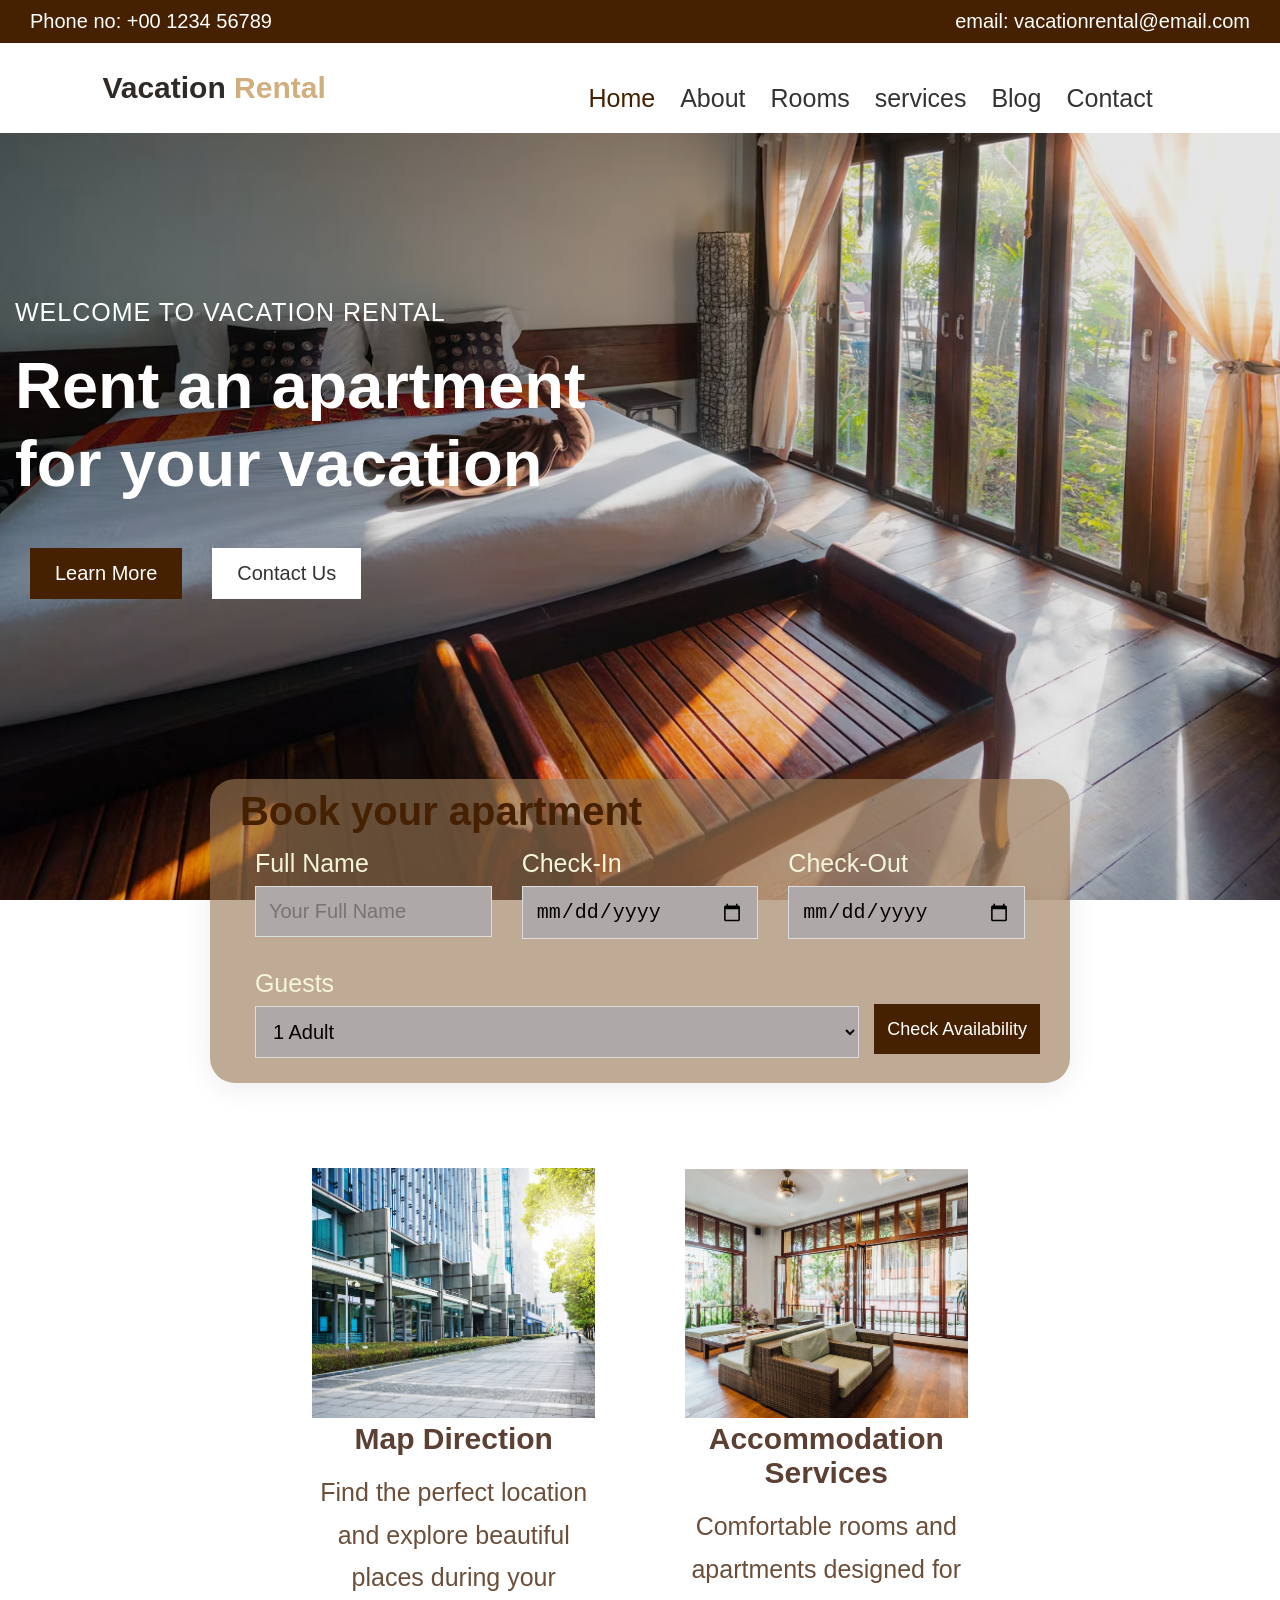
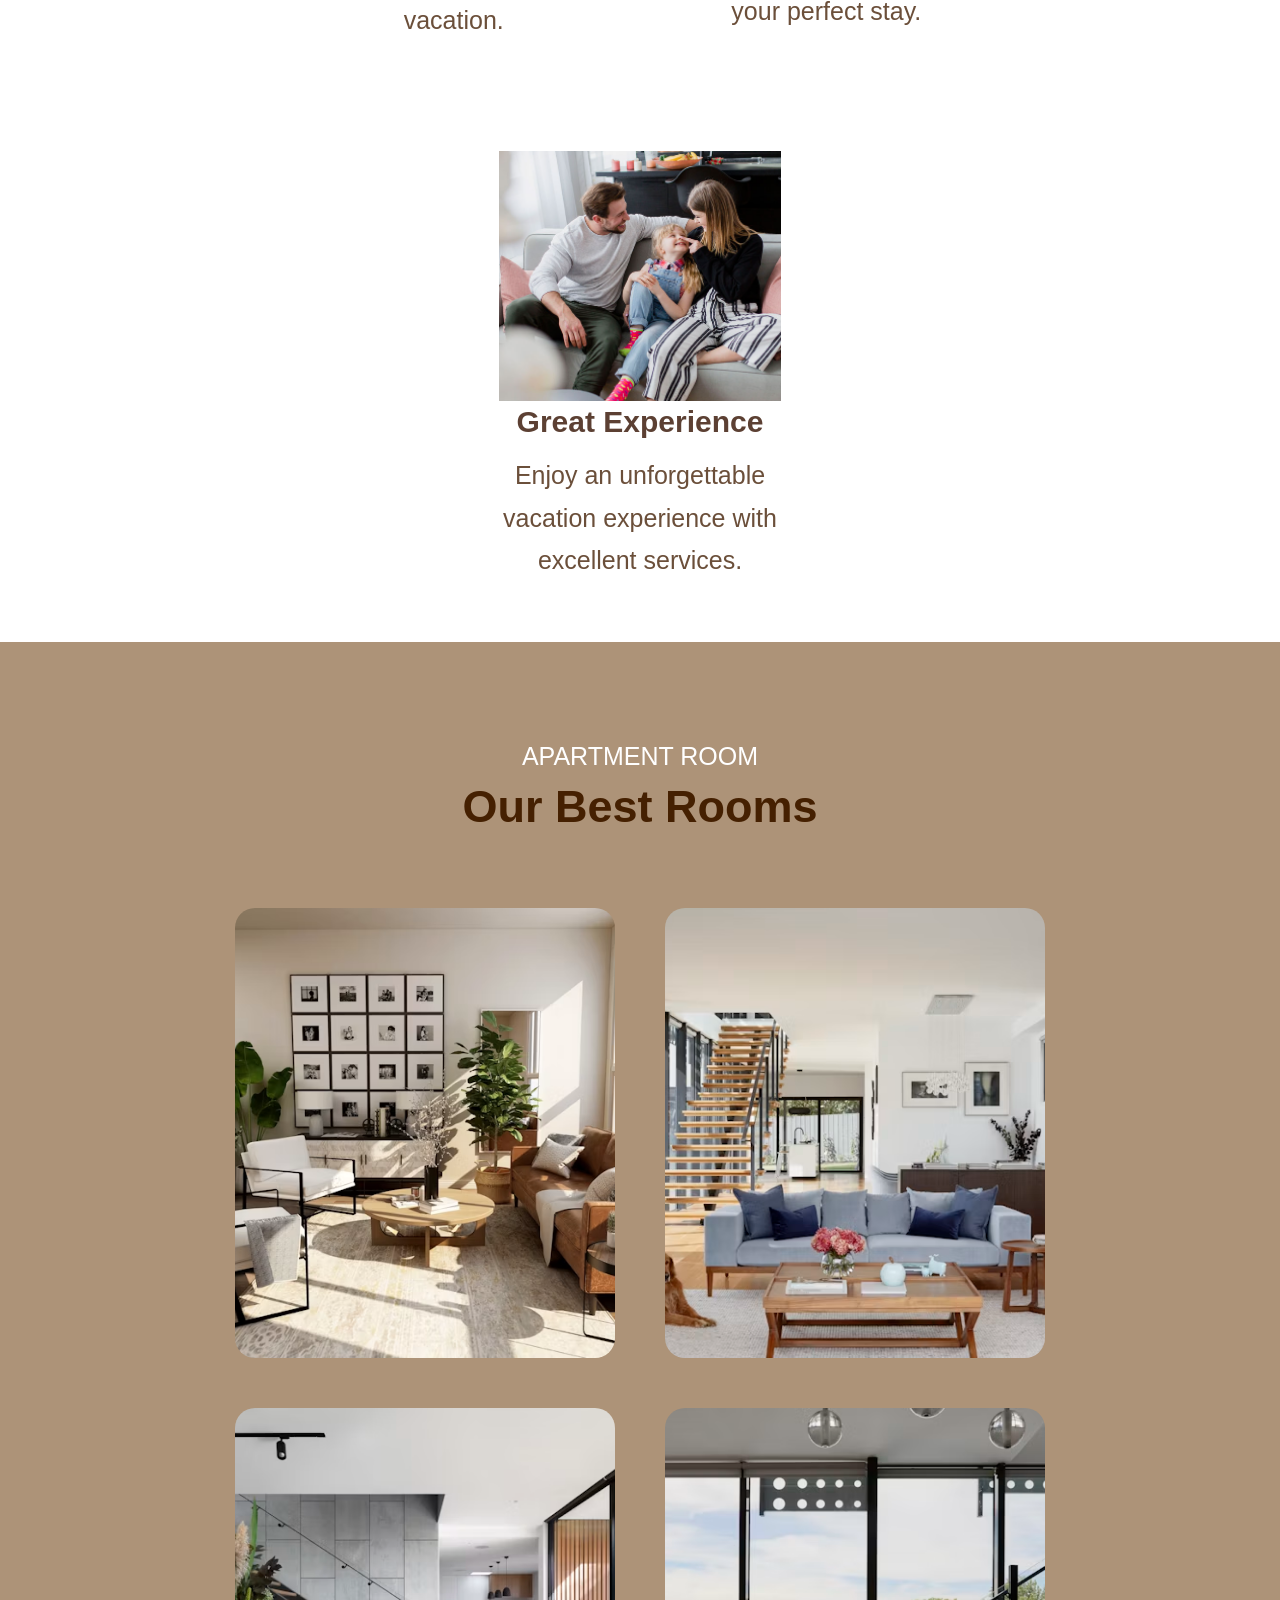
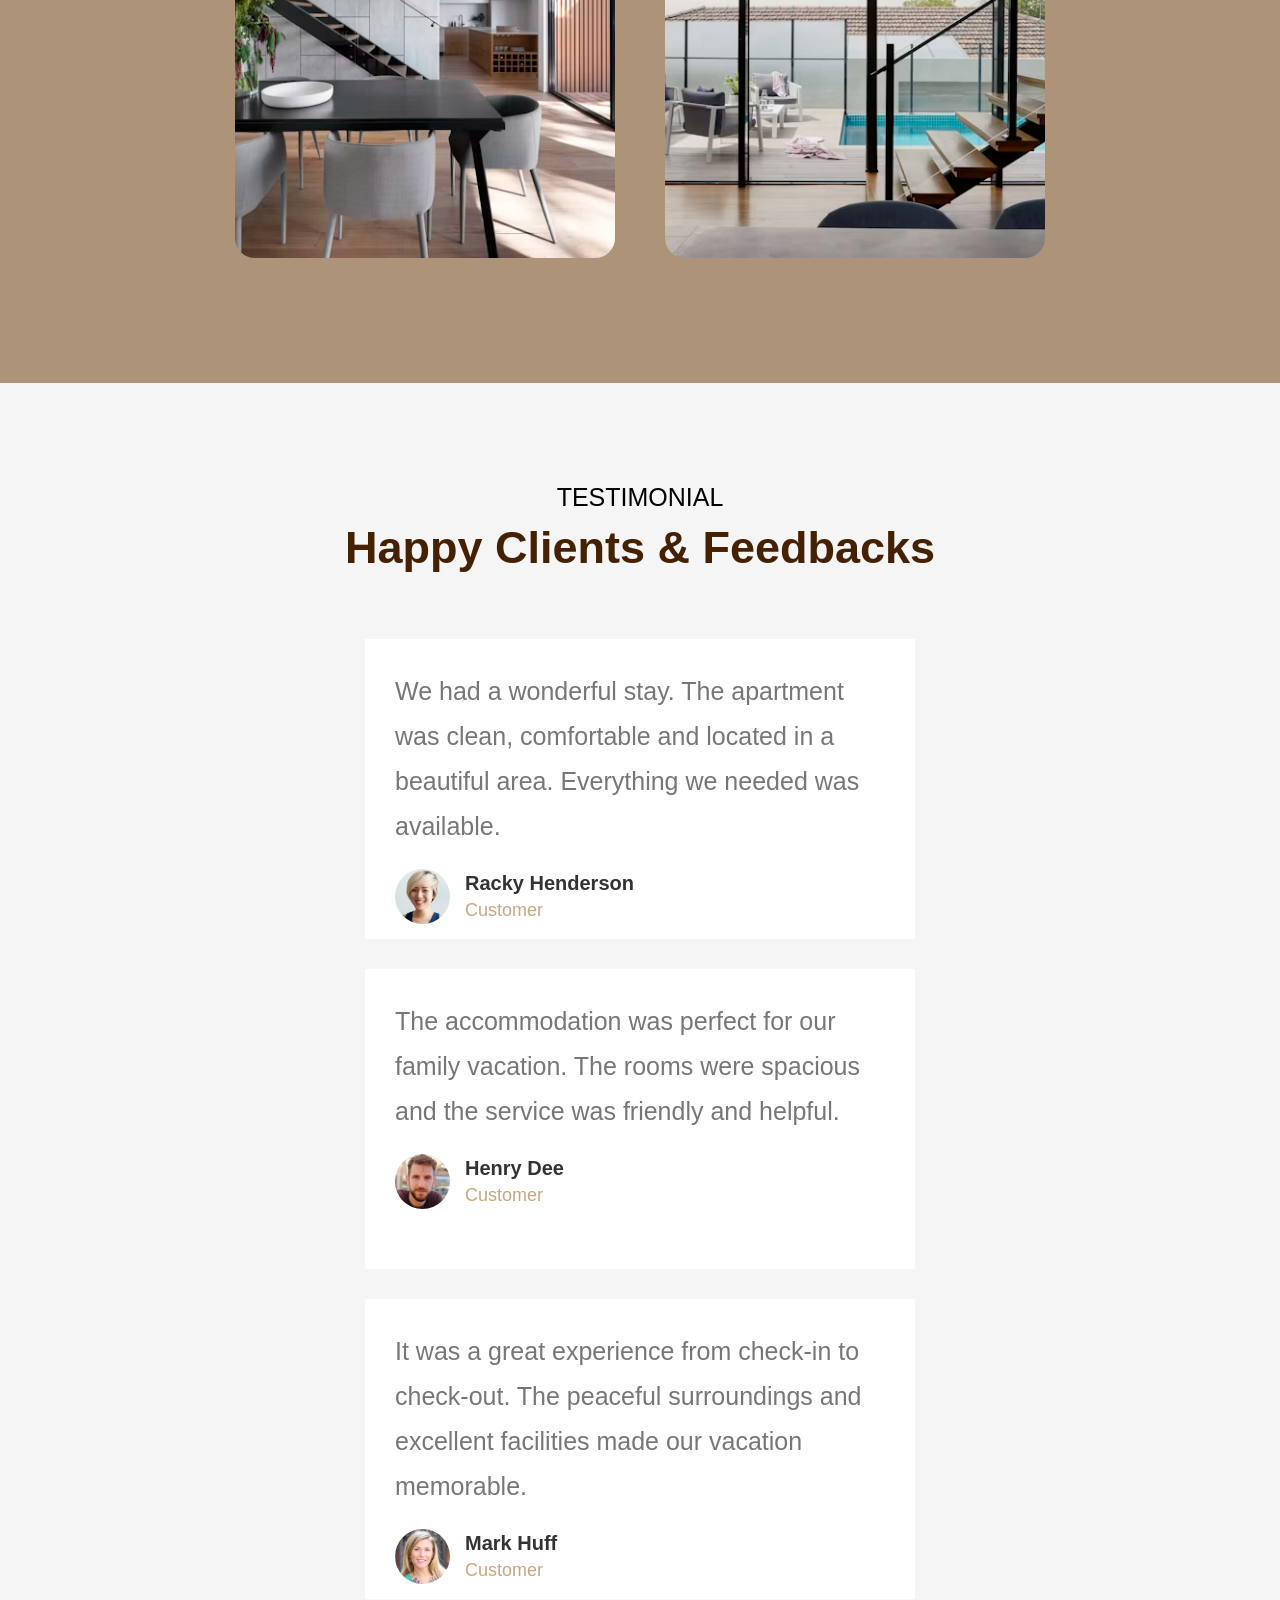
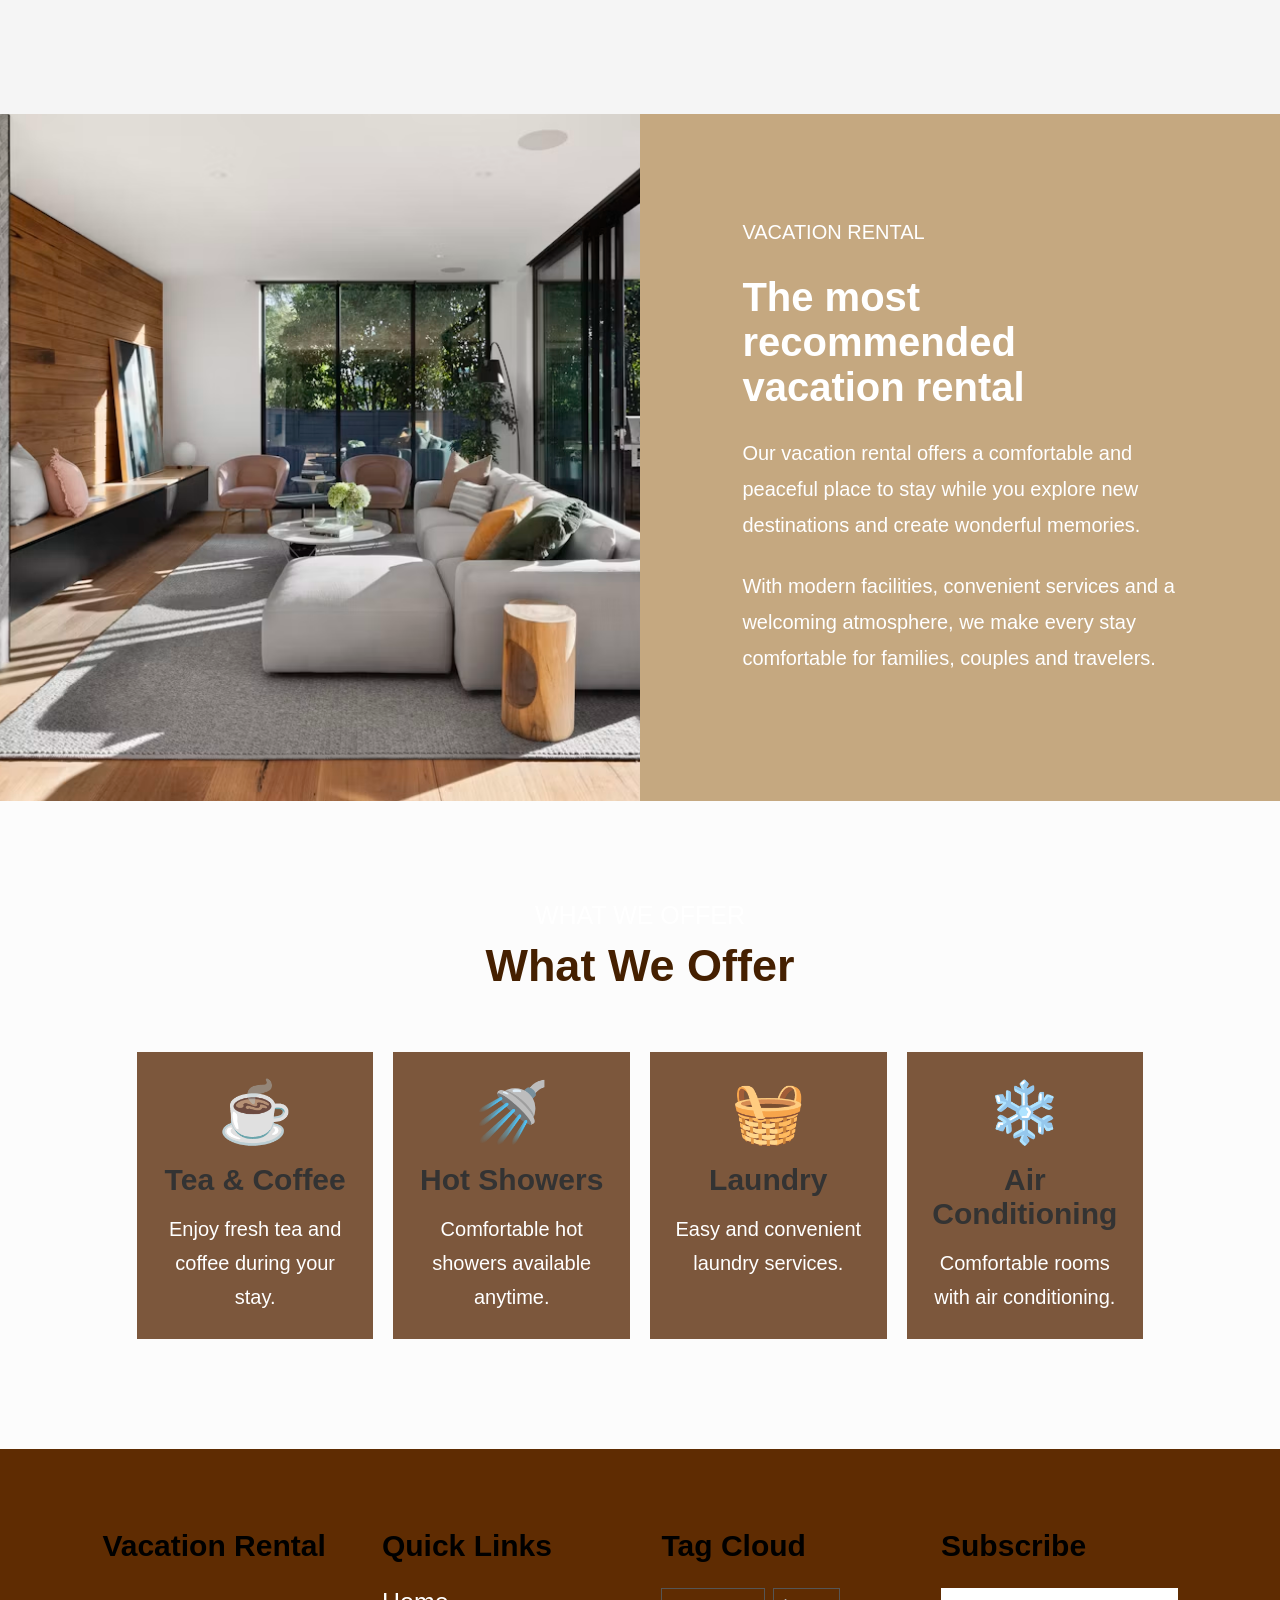
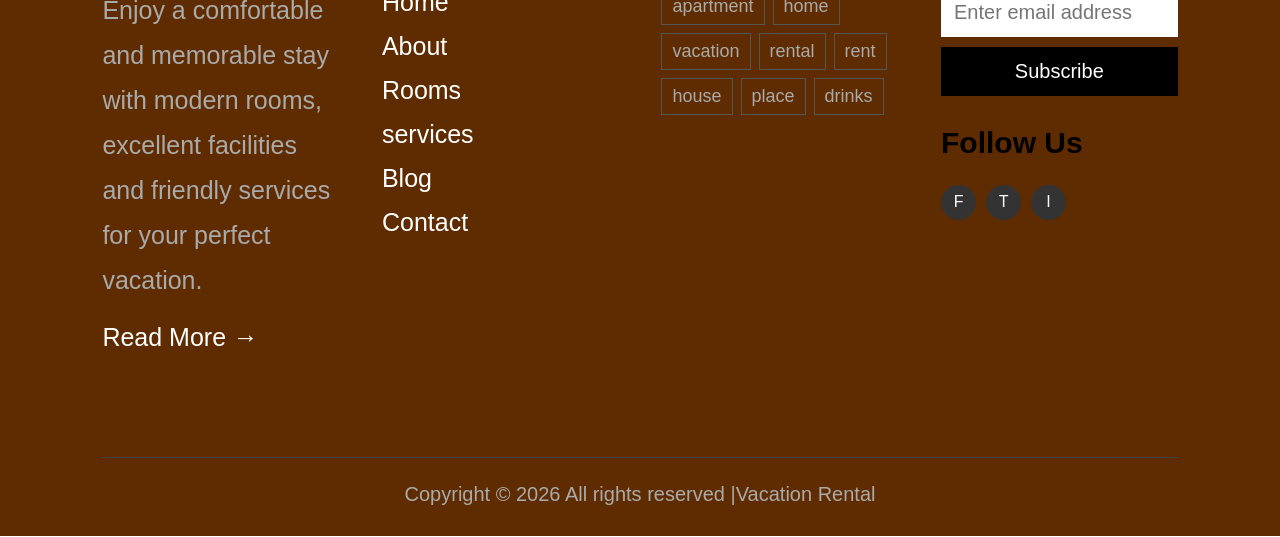
<file: index.html>
<!DOCTYPE html>
<html lang="en">
<head>
    <meta charset="UTF-8">
    <meta name="viewport" content="width=device-width, initial-scale=1.0">
    <title>Vacation Rental</title>
    <link rel="stylesheet" href="index.css">
</head>
<body>
    <header>
        <div class="top-bar">
            <div>
                Phone no: +00 1234 56789
            </div>
            <div>
                email: vacationrental@email.com
            </div>
        </div>
        <nav class="navbar">
            <a href="#home" class="logo">
                Vacation <span>Rental</span></a>
            <div class="nav-links">
                <a href="index.html" class="active">Home</a>
                <a href="about.html">About</a>
                <a href="rooms.html">Rooms</a>
                <a href="services.html">services</a>
                <a href="blog.html">Blog</a>
                <a href="contact.html">Contact</a>
            </div>
        </nav>
    </header>
    <section class="hero" >
        <div class="hero-content">
            <p>WELCOME TO VACATION RENTAL</p>
            <h1>Rent an apartment<br>for your vacation</h1>
            <div class="hero-buttons">
                <a href="rooms.html" class="btn btn-primary">Learn More</a>
                <a href="contact.html" class="btn btn-light">  Contact Us</a>
            </div>
        </div>
    </section>
    <section class="booking-section">
        <div class="booking-box">
            <h2 class="booking-title">  Book your apartment </h2>
            <div class="booking-item">
                <label>Full Name</label>
                <input type="text" placeholder="Your Full Name">
            </div>
            <div class="booking-item">
                <label>Check-In</label>
                <input type="date">
            </div>
            <div class="booking-item">
                <label>Check-Out</label>
                <input type="date">
            </div>
            <div class="booking-item">
                <label>Guests</label>
                <select>
                    <option>1 Adult</option>
                    <option>2 Adults</option>
                    <option>3 Adults</option>
                </select>
            </div>
            <button class="booking-button">Check Availability </button>
        </div>
    </section>
    <section class="services">
        <div class="services-container">
            <div class="service-card">
                <img src="./images/maping_direction.png" alt="mapping">
                <h3>Map Direction</h3>
                <p>Find the perfect location and explore beautiful places during your vacation. </p>
            </div>
            <div class="service-card">
                <img src="./images/accom_service.png" alt="accomdation">
                <h3>Accommodation Services</h3>
                <p> Comfortable rooms and apartments designed for your perfect stay.</p>
            </div>
            <div class="service-card">
                <img src="./images/experience.png" alt="experience">
                <h3>Great Experience</h3>
                <p>  Enjoy an unforgettable vacation experience  with excellent services.</p>
            </div>
        </div>
    </section>
     <section class="rooms" id="rooms">
        <p class="section-small-title"> APARTMENT ROOM </p>
        <h2 class="section-title">   Our Best Rooms</h2>
        <div class="rooms-container">
        <div class="room-card">
             <div class="room-card-front">
                <img src="./images/room1.avif" alt="Suite Room">
          </div>
           <div class="room-content-back">
                    <p class="room-price"> $120 / night</p>
                    <h3>Suite Room</h3>
                    <div class="room-details">
                        <span>Max: 3 Persons</span>
                        <span>Size: 45 m²</span>
                        <span>View: Sea View</span>
                        <span>Bed: 1</span>
                    </div>
                    <a href="#" class="room-btn">View Room Details &rarr;</a>
                </div>
        </div>
           <div class="room-card">
                <div class="room-card-front">
                    <img src="./images/room2.avif"
                    alt="Standard Room">
                </div>
                <div class="room-content-back">
                    <p class="room-price">$100 / night</p>
                    <h3>Standard Room</h3>
                    <div class="room-details">
                        <span>Max: 3 Persons</span>
                        <span>Size: 45 m²</span>
                        <span>View: Sea View</span>
                        <span>Bed: 1</span>
                    </div>
                    <a href="#" class="room-btn">  View Room Details &rarr;</a>
                </div>
            </div>
            <div class="room-card">
                <div class="room-card-front"><img src="./images/room3.avif"alt="Family Room"></div>
                <div class="room-content-back">
                    <p class="room-price">$150 / night</p>
                    <h3>Family Room</h3>
                    <div class="room-details">
                        <span>Max: 4 Persons</span>
                        <span>Size: 55 m²</span>
                        <span>View: Garden View</span>
                        <span>Bed: 2</span>
                    </div>
                    <a href="#" class="room-btn">   View Room Details &rarr;</a>
                </div>
            </div>
            <div class="room-card">
               <div class="room-card-front"> <img src="./images/room4.avif"  alt="Deluxe Room"></div>
                <div class="room-content-back">
                    <p class="room-price">   $180 / night </p>
                    <h3>Deluxe Room</h3>
                    <div class="room-details">
                        <span>Max: 3 Persons</span>
                        <span>Size: 60 m²</span>
                        <span>View: Mountain View</span>
                        <span>Bed: 2</span>
                    </div>
                    <a href="#" class="room-btn"> View Room Details &rarr;</a>
                </div>
            </div>
        </div>
    </section> 
    
    <section class="testimonial">
        <p class="section-small-title"> TESTIMONIAL
        </p>
        <h2 class="section-title">  Happy Clients & Feedbacks</h2>
        <div class="testimonial-container">
            <div class="testimonial-card">
                <p>We had a wonderful stay. The apartment was clean, comfortable and located in a beautiful area. Everything we needed was available.</p>
                <div class="client">
                    <img src="./images/client1.jpg" alt="Client">
                    <div>
                        <h4>Racky Henderson</h4>
                        <span>Customer</span>
                    </div>
                </div>
            </div>
            <div class="testimonial-card">
                <p>The accommodation was perfect for our family vacation. The rooms were spacious and the service was friendly and helpful.</p>
                <div class="client">
                    <img src="./images/client2.jpg" alt="Client">
                    <div>
                        <h4>Henry Dee</h4>
                        <span>Customer</span>
                    </div>
                </div>
            </div>
            <div class="testimonial-card">
                <p>It was a great experience from check-in to check-out. The peaceful surroundings and excellent facilities made our vacation memorable.</p>
                <div class="client">
                    <img src="./images/client3.jpg" alt="Client">
                    <div>
                        <h4>Mark Huff</h4>
                        <span>Customer</span>
                    </div>
                </div>
            </div>
        </div>
    </section>
    <section class="about-section" id="about">
        <div class="about-image">
            <img src="./images/recc.avif"
                alt="Vacation House">
        </div>
        <div class="about-content">
            <p>VACATION RENTAL</p>
            <h2> The most recommended vacation rental</h2>
            <p>Our vacation rental offers a comfortable and peaceful place to stay while you explore new destinations and create wonderful memories.</p>
            <p>With modern facilities, convenient services and a welcoming atmosphere, we make every stay comfortable for families, couples and travelers.</p>
        </div>
    </section>

    <section class="offer">
        <p class="section-small-title"> WHAT WE OFFER </p>
        <h2 class="section-title">    What We Offer</h2>
        <div class="offer-container">

            <div class="offer-card">
                <div class="offer-icon">☕</div>
                <h3>Tea & Coffee</h3>
                <p>Enjoy fresh tea and coffee during your stay.</p>
            </div>

            <div class="offer-card">
                <div class="offer-icon">🚿</div>
                <h3>Hot Showers</h3>
                <p>Comfortable hot showers available anytime.</p>
            </div>

            <div class="offer-card">
                <div class="offer-icon">🧺</div>
                <h3>Laundry</h3>
                <p>Easy and convenient laundry services.</p>
            </div>

            <div class="offer-card">
                <div class="offer-icon">❄️</div>
                <h3>Air Conditioning</h3>
                <p>Comfortable rooms with air conditioning.</p>
            </div>
        </div>
    </section>

   
   <footer>
        <div class="footer-container" id="footer">
            <div class="footer-box">
                <h2> Vacation Rental </h2>
                <p>
                    Enjoy a comfortable and memorable stay with modern rooms,
                    excellent facilities and friendly services for your perfect vacation.
                </p>
                <a href="about.html"> Read More &rarr;</a>
            </div>
            <div class="footer-box">
                <h3>  Quick Links</h3>
                <a href="index.html">Home</a>
                <a href="about.html">About</a>
                <a href="rooms.html">Rooms</a>
                <a href="services.html">services</a>
                <a href="blog.html">Blog</a>
                <a href="contact.html">Contact</a>
            </div>
            <div class="footer-box">
                <h3> Tag Cloud </h3>
                <div class="tags">
                    <span>apartment</span>
                    <span>home</span>
                    <span>vacation</span>
                    <span>rental</span>
                    <span>rent</span>
                    <span>house</span>
                    <span>place</span>
                    <span>drinks</span>
                </div>
            </div>
            <div class="footer-box">
                <h3>  Subscribe </h3>
                <input type="email" placeholder="Enter email address">
                <button> Subscribe</button>
                <h3 class="follow-title"> Follow Us</h3>
                <div class="social-links">
                    <a href="#">F</a>
                    <a href="#">T</a>
                    <a href="#">I</a>
                </div>
            </div>
        </div>
        <div class="footer-bottom">
            <p>Copyright © 2026 All rights reserved |Vacation Rental</p>
        </div>
    </footer>
</body>
</html>
</file>
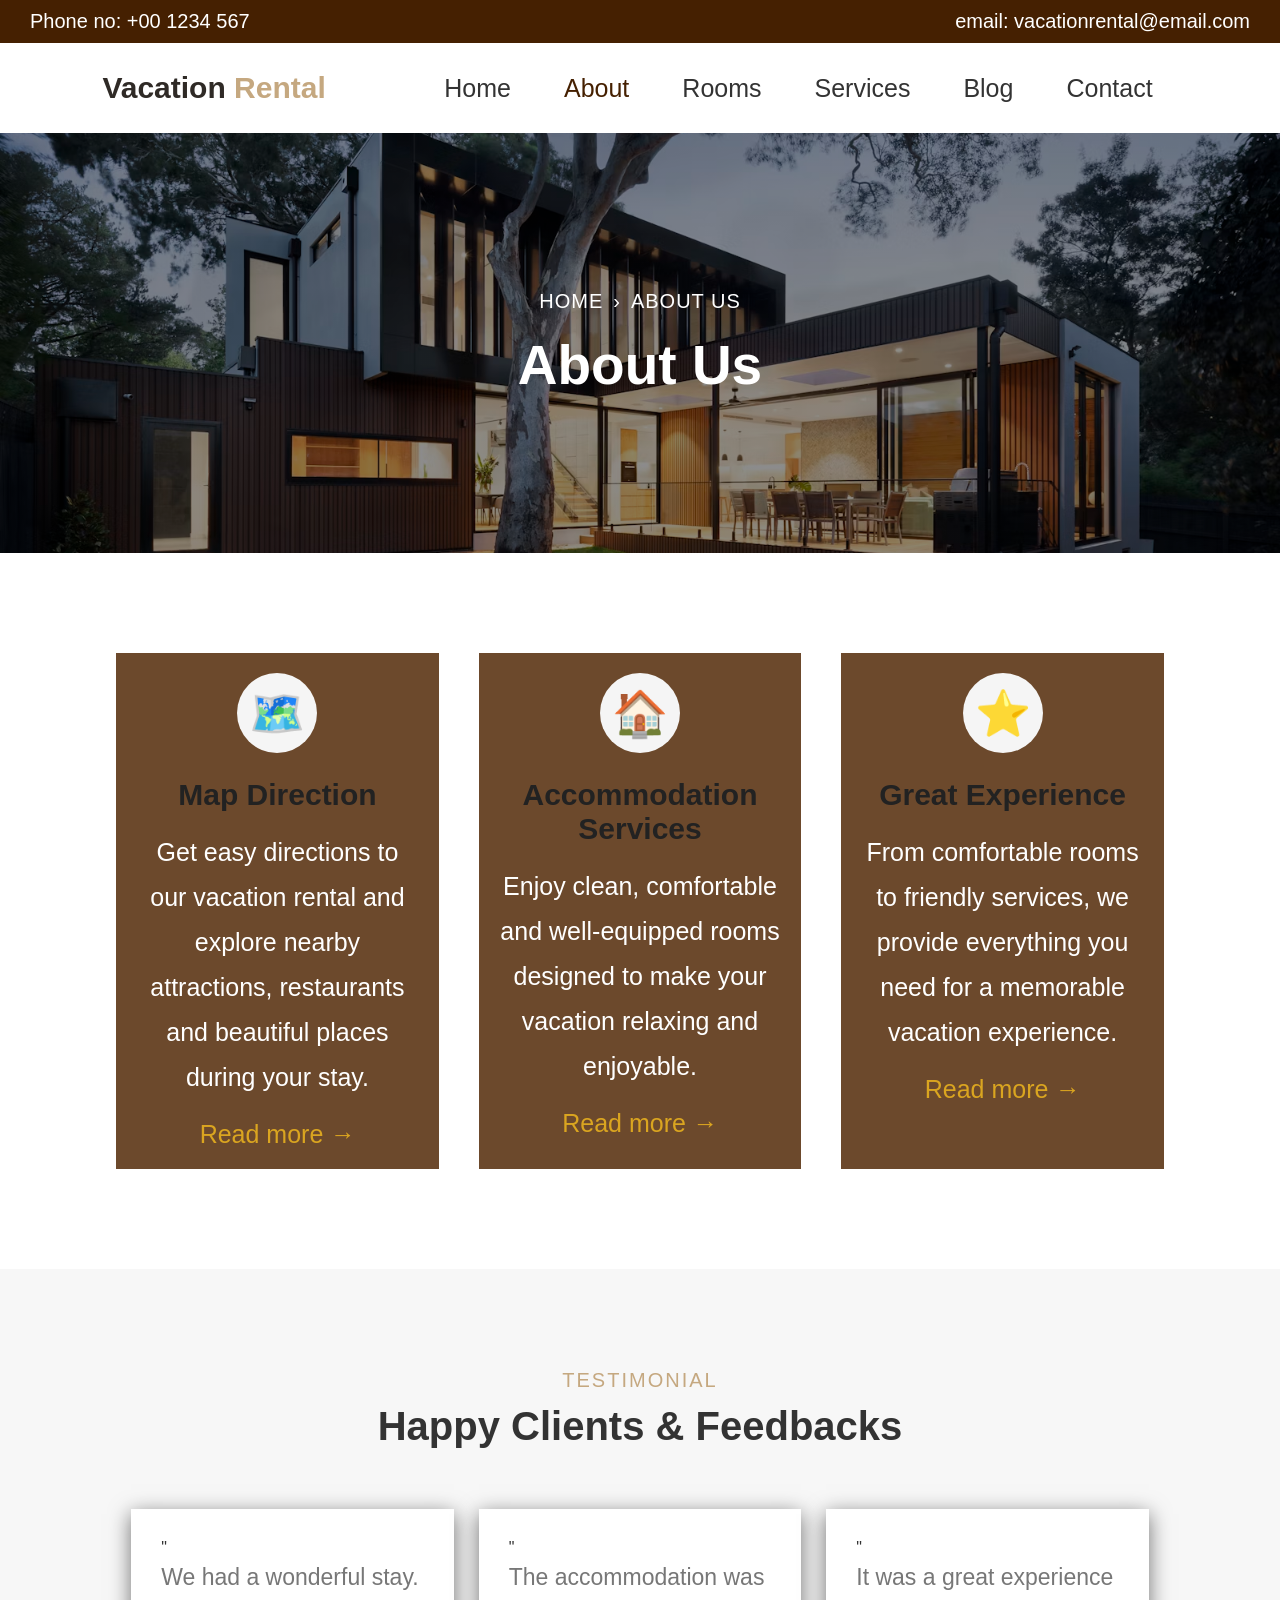
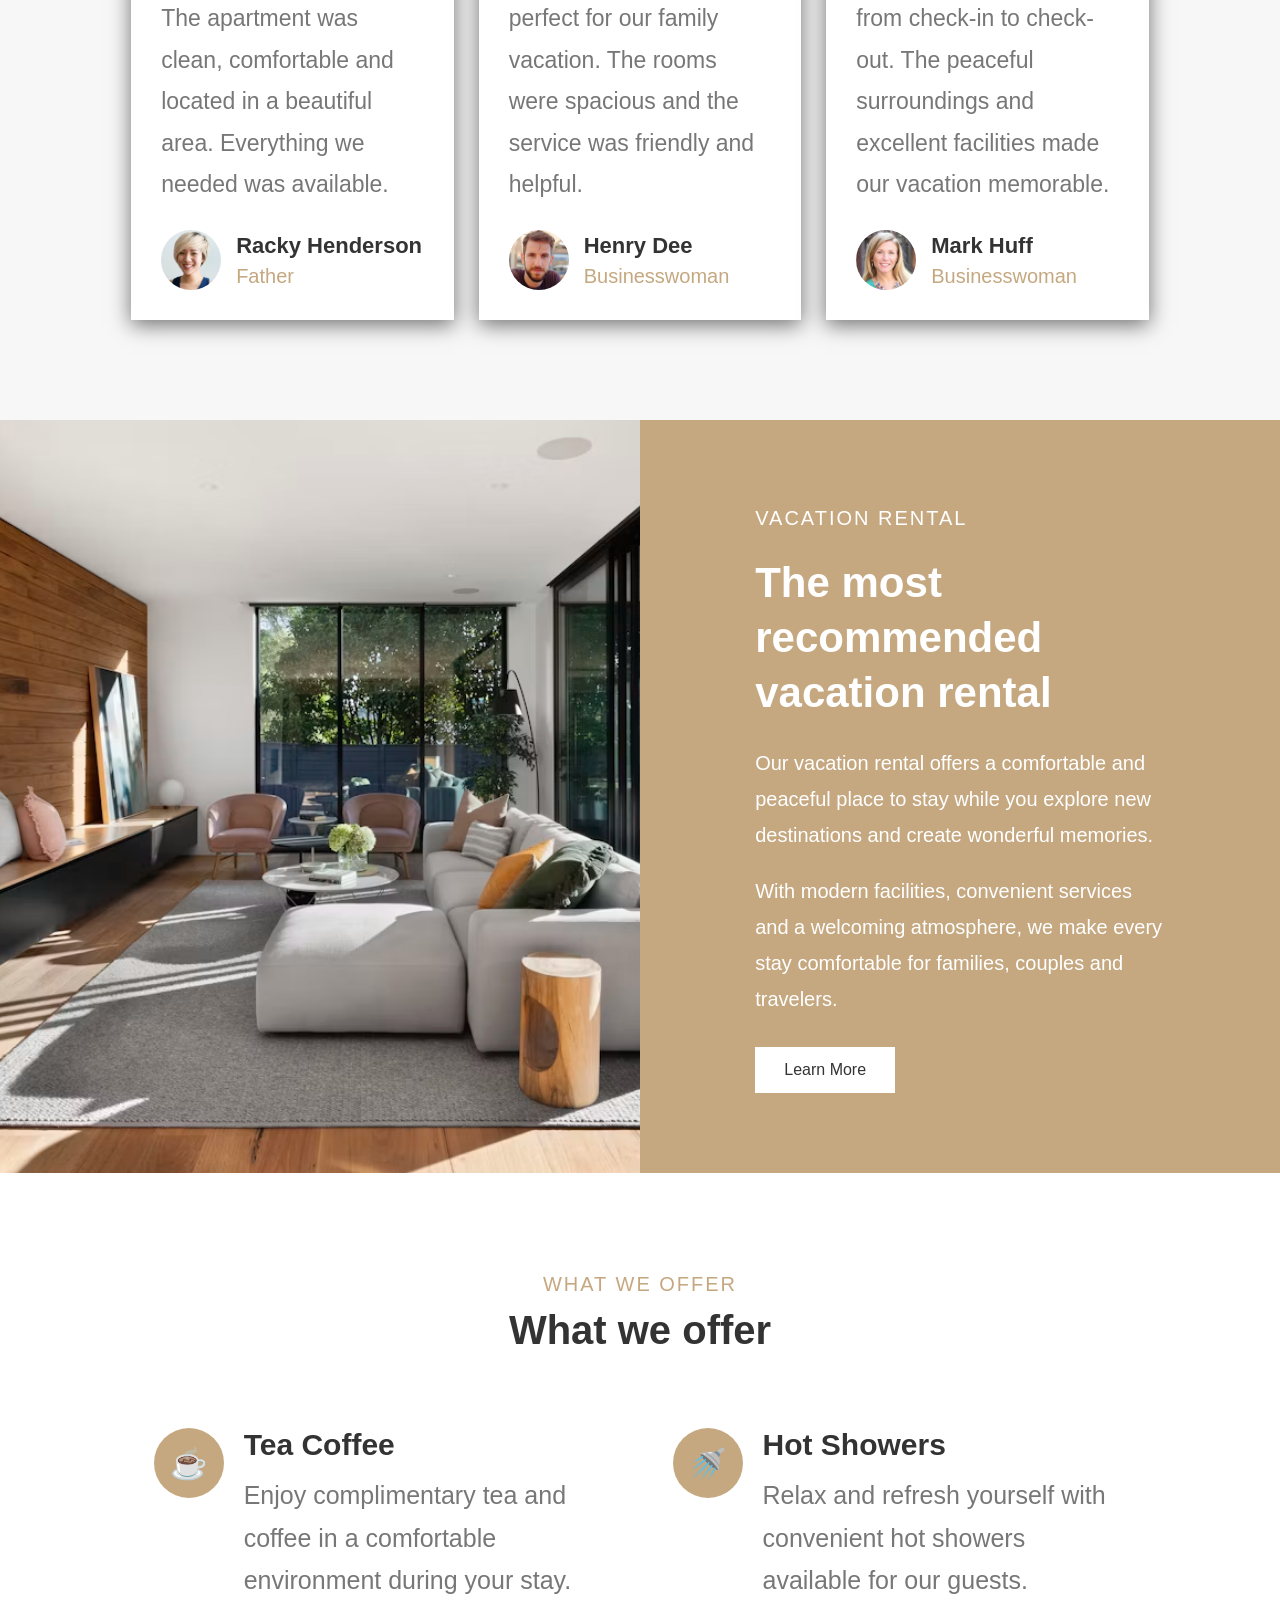
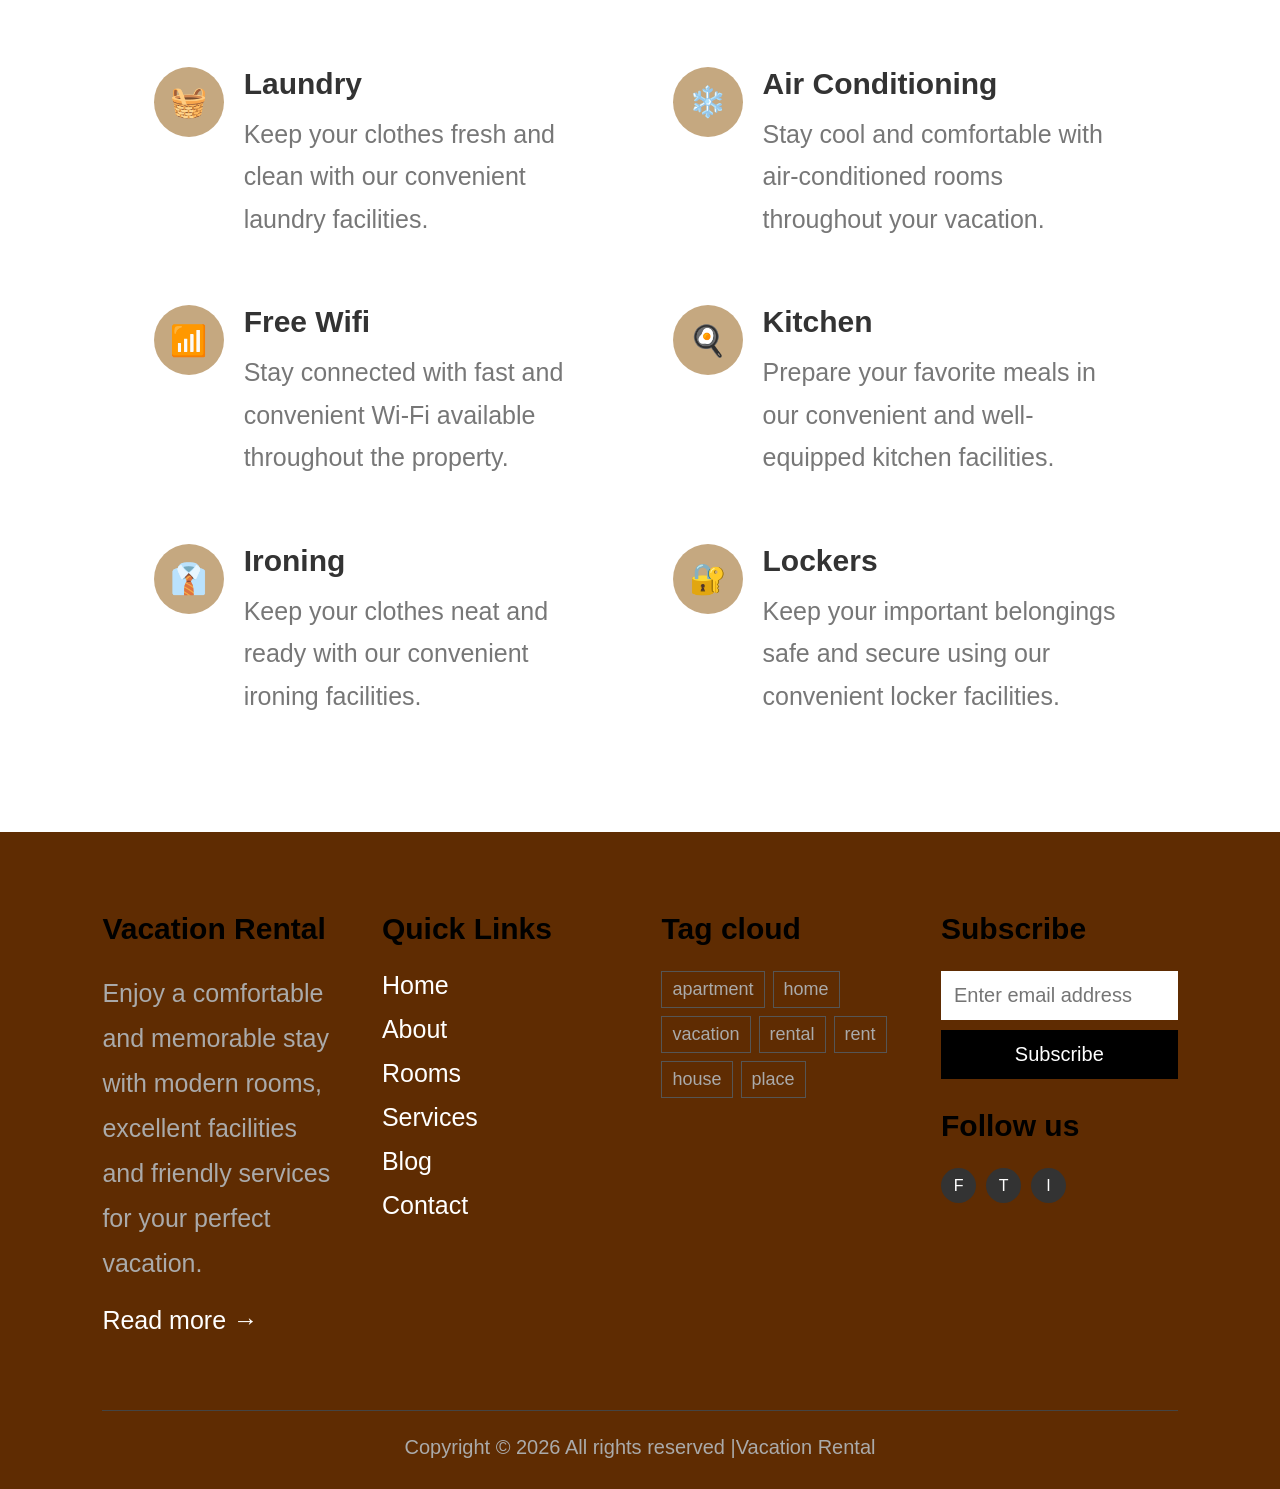
<file: about.html>
<!DOCTYPE html>
<html lang="en">
<head>
    <meta charset="UTF-8">
    <meta name="viewport" content="width=device-width, initial-scale=1.0">
    <title>About - Vacation Rental</title>
    <link rel="stylesheet" href="about.css">
</head>
<body>
    <header>
        <div class="top-bar">
            <div>Phone no: +00 1234 567 </div>
            <div>
                email: vacationrental@email.com
            </div>
        </div>
        <nav class="navbar">
            <a href="index.html" class="logo"> Vacation <span>Rental</span></a>
            <div class="nav-links">
                <a href="index.html">Home</a>
                <a href="about.html" class="active">   About </a>
                 <a href="rooms.html">Rooms </a>
                <a href="services.html">Services </a>
                <a href="blog.html">Blog</a>
                <a href="contact.html">Contact </a>
            </div>
        </nav>
    </header>
    <section class="about-hero">
        <div class="about-hero-content">
            <p> HOME<span>›</span>ABOUT US </p>
         <h1>     About Us </h1>
        </div>
    </section>

    <section class="services-section">
        <div class="services-container">
            <div class="service-card">
                <div class="service-icon">  🗺️ </div>
                <h3> Map Direction  </h3>
                <p>Get easy directions to our vacation rental and explore nearby attractions, restaurants and beautiful places during your stay.</p>
                <a href="#">Read more &rarr; </a>
            </div>
            <div class="service-card">
                <div class="service-icon">  🏠   </div>
                <h3>  Accommodation Services </h3>
                <p>Enjoy clean, comfortable and well-equipped rooms designed to make your vacation relaxing and enjoyable.</p>
                  <a href="#">Read more &rarr; </a>
            </div>
            <div class="service-card">
                <div class="service-icon"> ⭐ </div>
                <h3>  Great Experience</h3>
               <p>From comfortable rooms to friendly services, we provide everything you need for a memorable vacation experience.</p>
                <a href="about.html">Read more &rarr; </a>
            </div>
        </div>
    </section>

    <section class="testimonial-section">
        <div class="section-heading">
            <p>    TESTIMONIAL
            </p>
            <h2>   Happy Clients & Feedbacks </h2>
        </div>
        <div class="testimonial-container">
            <div class="testimonial-card1">
                <div class="quote">"  </div>
                <p>We had a wonderful stay. The apartment was clean, comfortable and located in a beautiful area. Everything we needed was available.</p>
                <div class="client">
                    <img src="./images/client1.jpg"     alt="Racky Henderson">
                    <div>
                        <h4>    Racky Henderson</h4>
                        <span> Father</span>
                    </div>
                </div>
            </div>
            <div class="testimonial-card2">
                <div class="quote"> " </div>
               <p>The accommodation was perfect for our family vacation. The rooms were spacious and the service was friendly and helpful.</p>
                </p>
                <div class="client">
                    <img src="./images/client2.jpg"  alt="Henry Dee">
                    <div>
                        <h4>  Henry Dee </h4>
                        <span>   Businesswoman </span> </div>
                </div>
            </div>
            <div class="testimonial-card3">
                <div class="quote"> " </div>
               <p>It was a great experience from check-in to check-out. The peaceful surroundings and excellent facilities made our vacation memorable.</p>
                <div class="client">
                    <img src="./images/client3.jpg"  alt="Mark Huff">
                    <div>
                        <h4>Mark Huff </h4>
                        <span>Businesswoman </span>
                    </div>
                </div>
            </div>
        </div>
    </section>

    <section class="recommended-section">
        <div class="recommended-image">
            <img src="./images/recc.avif"alt="Vacation Rental House">
        </div>
        <div class="recommended-content">
            <p class="small-heading">VACATION RENTAL </p>
            <h2>   The most recommended vacation rental </h2>
            <p>Our vacation rental offers a comfortable and peaceful place to stay while you explore new destinations and create wonderful memories.</p>
            <p>With modern facilities, convenient services and a welcoming atmosphere, we make every stay comfortable for families, couples and travelers.</p>
            <a href="rooms.html" class="learn-btn">Learn More </a>
        </div>
    </section>
    <section class="offer-section">
        <div class="section-heading">
            <p> WHAT WE OFFER</p>
            <h2>  What we offer</h2>
        </div>
        <div class="offer-container">
            <div class="offer-card">
                <div class="offer-icon">☕</div>
                <div>
                    <h3> Tea Coffee</h3>
                    <p>Enjoy complimentary tea and coffee in a comfortable environment during your stay.</p>
                </div>
            </div>
            <div class="offer-card">
                <div class="offer-icon">  🚿 </div>
                <div>
                    <h3>  Hot Showers </h3>
                    <p>Relax and refresh yourself with convenient hot showers available for our guests.</p>
                    </p>
                </div>
            </div>
            <div class="offer-card">
                <div class="offer-icon">  🧺</div>
                <div>
                    <h3> Laundry</h3>
                   <p>Keep your clothes fresh and clean with our convenient laundry facilities.</p>
                </div>
            </div>
            <div class="offer-card">
                <div class="offer-icon">  ❄️</div>
                <div>
                    <h3> Air Conditioning</h3>
                    <p>Stay cool and comfortable with air-conditioned rooms throughout your vacation.</p>
                </div>
            </div>
         <div class="offer-card">
                <div class="offer-icon">  📶    </div>
                <div>
                    <h3> Free Wifi</h3>
                    <p>Stay connected with fast and convenient Wi-Fi available throughout the property.</p>
                </div>
            </div>
            <div class="offer-card">
                <div class="offer-icon">  🍳</div>
                <div>
                    <h3> Kitchen </h3>
                    <p>Prepare your favorite meals in our convenient and well-equipped kitchen facilities.</p>
                </div>
            </div>
  <div class="offer-card">
                <div class="offer-icon"> 👔 </div>
                <div>
                    <h3>  Ironing </h3>
                    <p>Keep your clothes neat and ready with our convenient ironing facilities.</p>
                </div>
            </div>
            <div class="offer-card">
                <div class="offer-icon"> 🔐
                </div>
                <div>
                    <h3>Lockers</h3>
                    <p>Keep your important belongings safe and secure using our convenient locker facilities.</p>
                </div>
            </div>
        </div>
    </section>
    <footer>
        <div class="footer-container">
            <div class="footer-box">
                <h2> Vacation Rental </h2>
                <p>
                    Enjoy a comfortable and memorable stay with modern rooms,
                    excellent facilities and friendly services for your perfect vacation.
                </p>
                <a href="about.html">  Read more &rarr;
                </a>
            </div>
            <div class="footer-box">
                <h3> Quick Links </h3>
                <a href="index.html">Home</a>
                <a href="about.html" class="active"> About </a>
                 <a href="rooms.html">Rooms </a>
                <a href="services.html">Services </a>
                <a href="blog.html">Blog</a>
                <a href="contact.html"> Contact </a>
            </div>
            <div class="footer-box">
                <h3>Tag cloud </h3>
                <div class="tags">
                    <span>apartment</span>
                    <span>home</span>
                    <span>vacation</span>
                    <span>rental</span>
                    <span>rent</span>
                    <span>house</span>
                    <span>place</span>
                </div>
            </div>
            <div class="footer-box">
                <h3> Subscribe </h3>
                <input type="email" placeholder="Enter email address">
                <button>  Subscribe </button>
                <h3 class="follow-title">  Follow us </h3>
                <div class="social-links">
                    <a href="#">F</a>
                    <a href="#">T</a>
                    <a href="#">I</a>
                </div>
            </div>
        </div>
        <div class="footer-bottom">
            <p> Copyright © 2026 All rights reserved |Vacation Rental</p>
        </div>
    </footer>
</body>
</html>
</file>
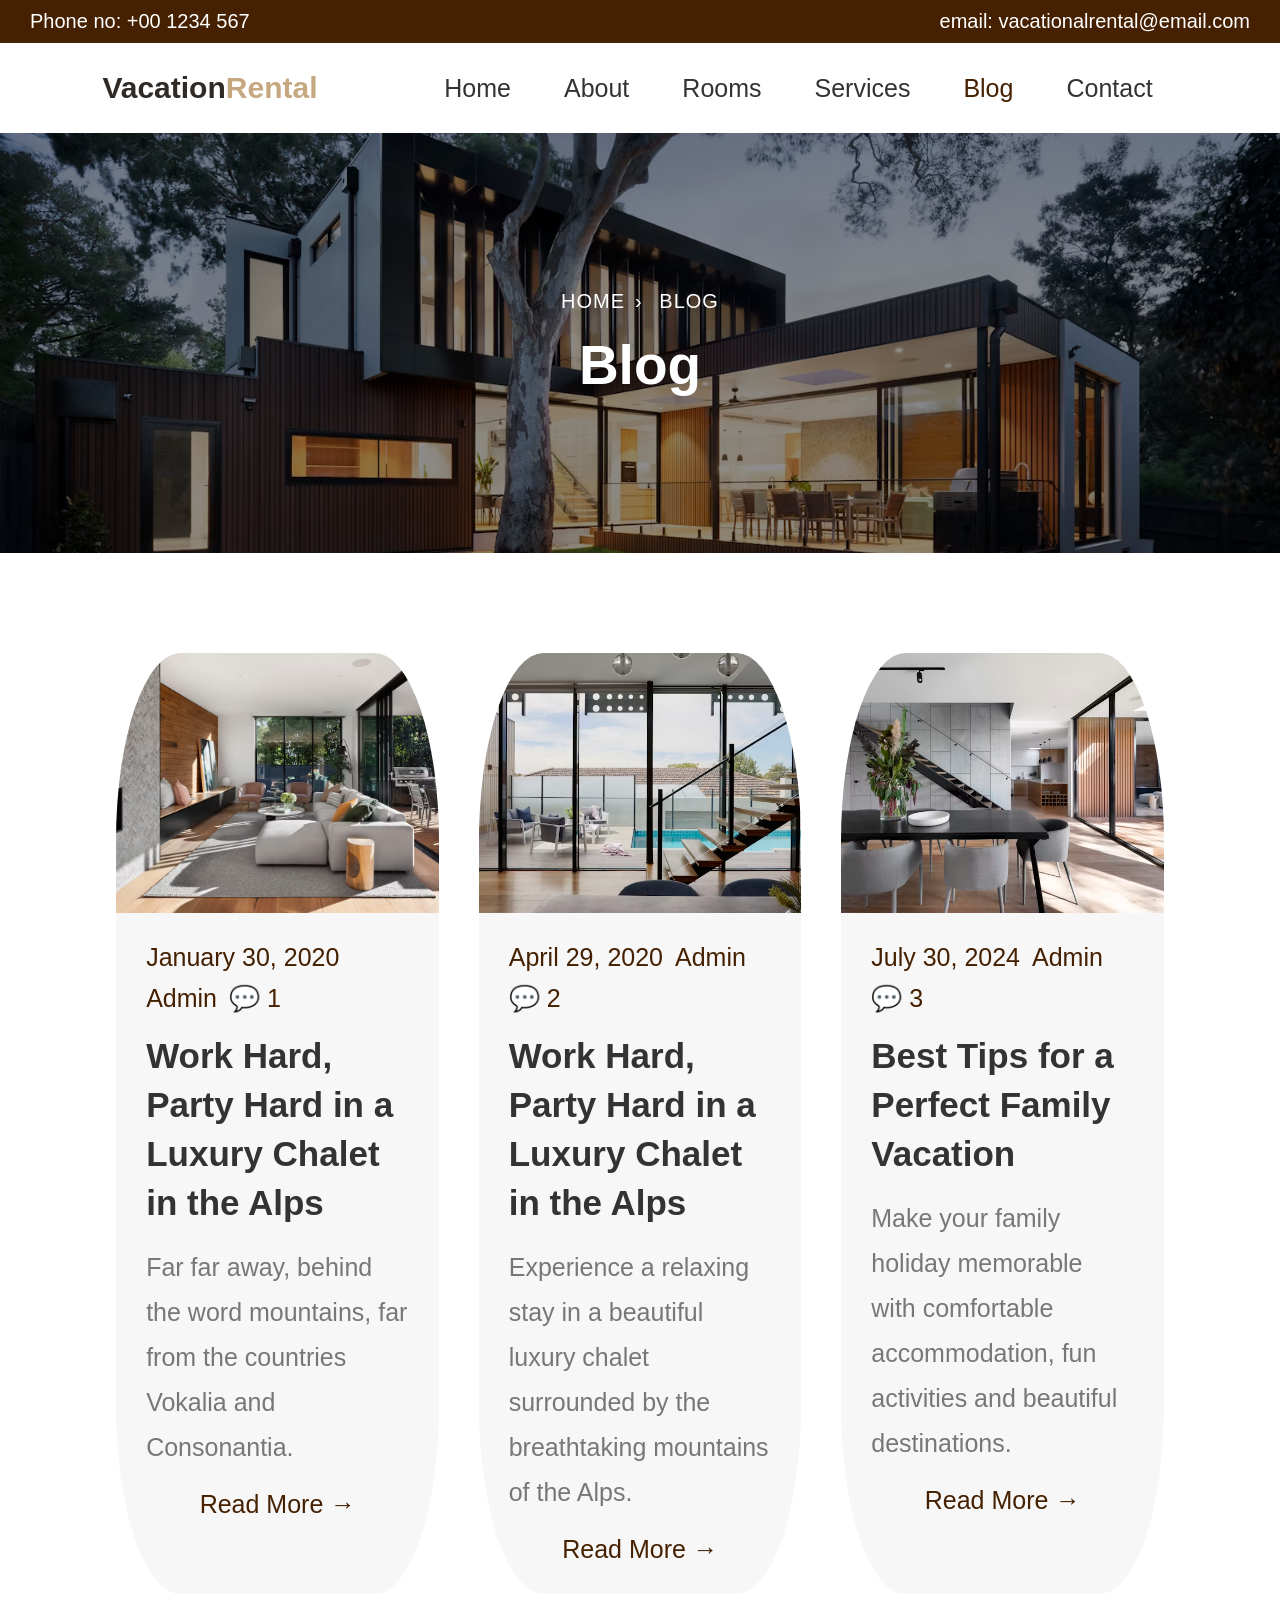
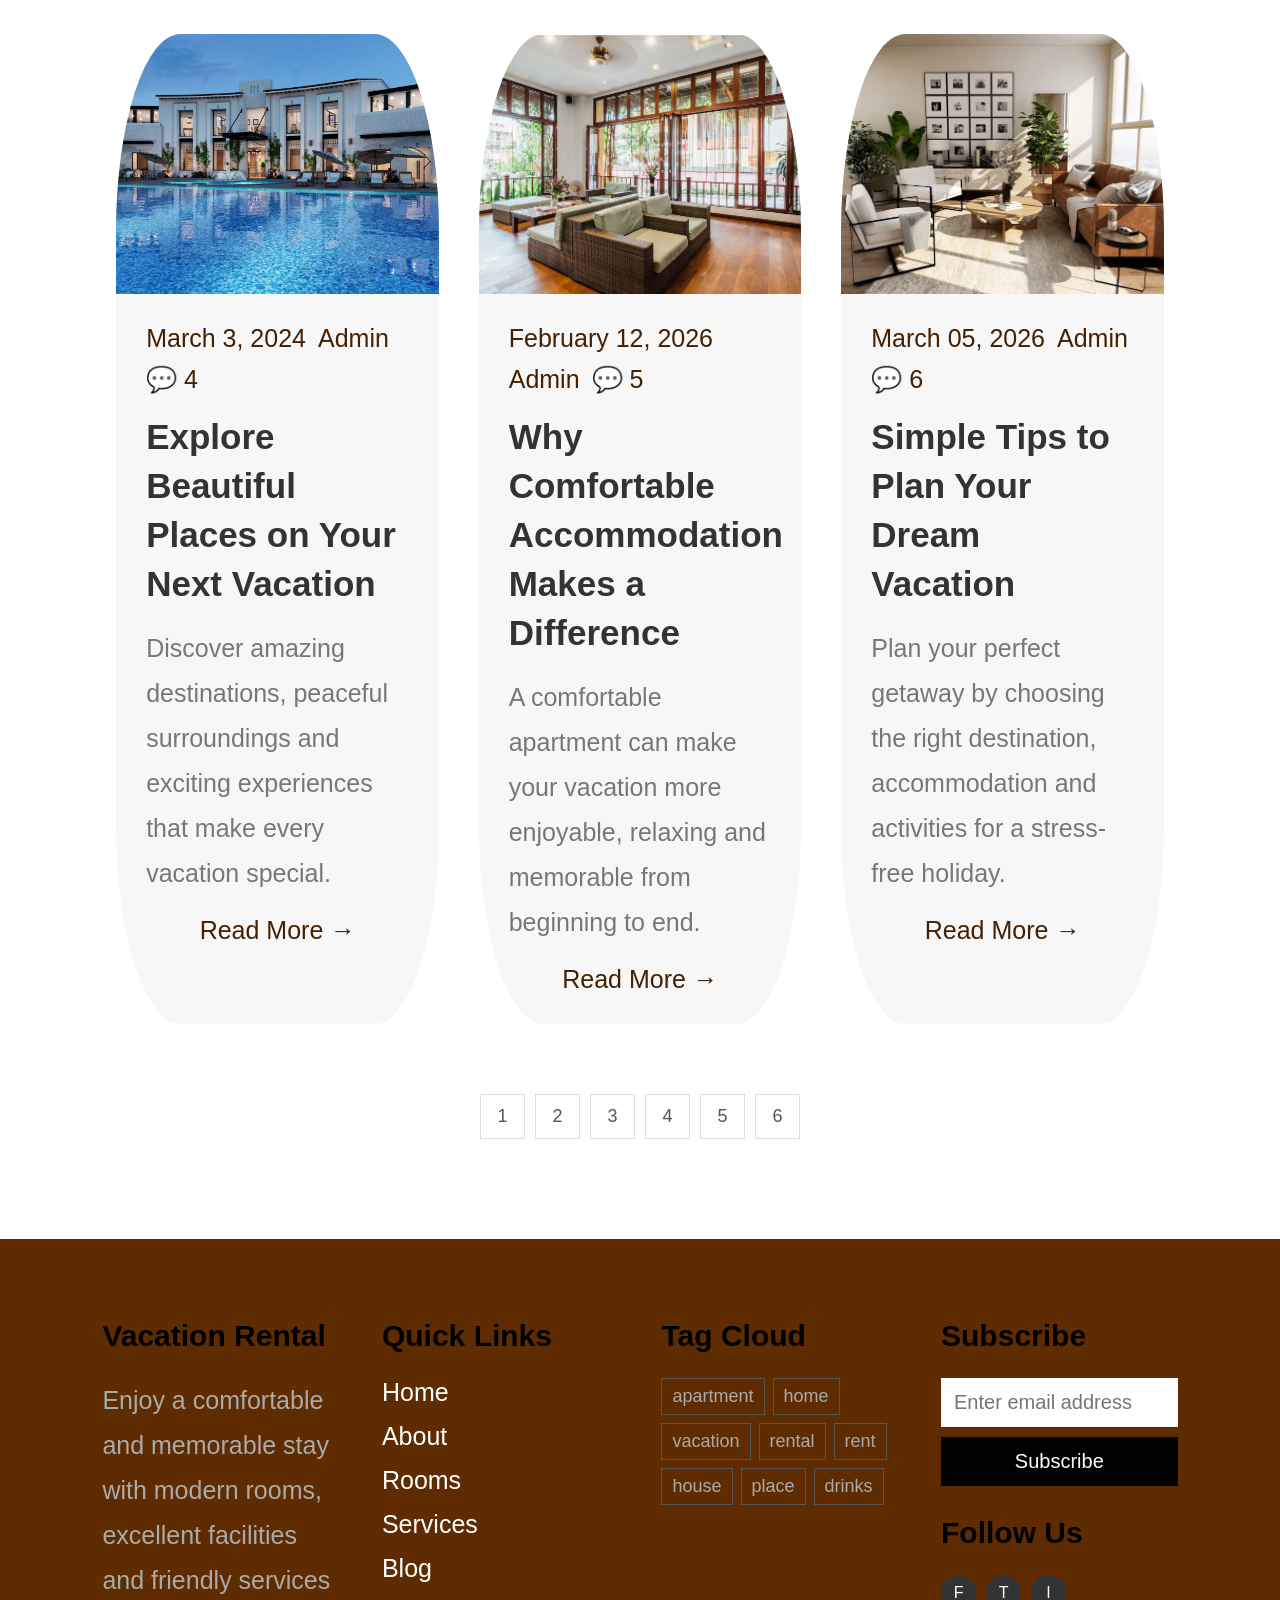
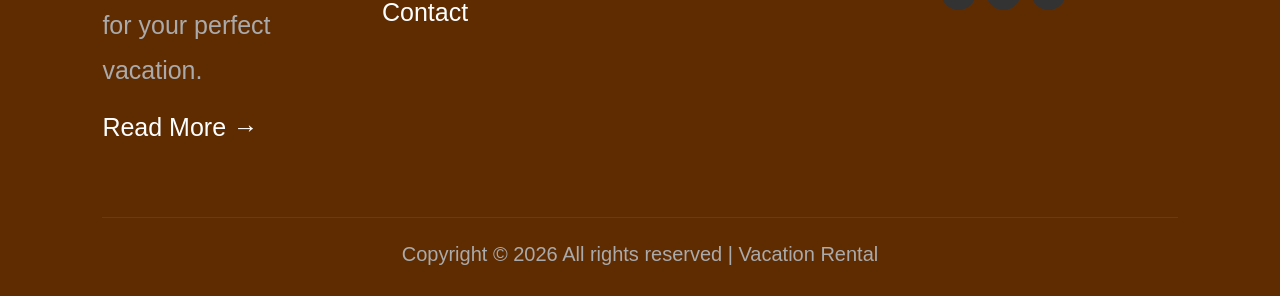
<file: blog.html>
<!DOCTYPE html>
<html lang="en">
<head>
    <meta charset="UTF-8">
    <meta name="viewport" content="width=device-width, initial-scale=1.0">
    <title>Blog - Vacation Rental</title>
    <link rel="stylesheet" href="blog.css">
</head>
<body>
    <header>
        <div class="top-bar">
            <p>
                Phone no: +00 1234 567
            </p>
            <p> email: vacationalrental@email.com
            </p>
        </div>
        <nav class="navbar"> 
            <a href="index.html" class="logo">Vacation<span>Rental</span></a>
            <div class="nav-links">
                <a href="index.html">Home</a>
                <a href="about.html">About </a>
                <a href="rooms.html">Rooms</a>
                <a href="services.html"> Services </a>  
                <a href="blog.html" class="active">Blog</a>
                <a href="contact.html"> Contact </a>
            </div>
        </nav>
    </header>
    <section class="blog-hero">
        <div class="blog-hero-content">
            <p> HOME<span>›</span>  BLOG</p>
            <h1> Blog </h1>
        </div>
    </section>
    <section class="blog-section">
        <div class="blog-container">
            <div class="blog-card" id="card1">
                <div class="blog-image">
                    <img src="./images/recc.avif"alt="Luxury Chalet">
                </div>
                <div class="blog-content">
                    <div class="blog-date">
                        <span> January 30, 2020 </span>
                        <span> Admin</span>
                        <span> 💬 1</span>
                    </div>
                    <h2> Work Hard, Party Hard in a Luxury Chalet in the Alps </h2>
                    <p> Far far away, behind the word mountains, far from the countries Vokalia and Consonantia.</p>
                    <a href="#" class="read-more"> Read More &rarr; </a>
                </div>
            </div>
            <div class="blog-card" id="card2">
                <div class="blog-image">
                    <img src="./images/room4.avif" alt="Vacation House">
                </div>
                <div class="blog-content">
                    <div class="blog-date">
                        <span> April 29, 2020 </span>
                        <span> Admin </span>
                        <span> 💬 2 </span>
                    </div>
                    <h2>Work Hard, Party Hard in a Luxury Chalet in the Alps</h2>
                    <p>Experience a relaxing stay in a beautiful luxury chalet surrounded by the breathtaking mountains of the Alps.</p>
                    <a href="#" class="read-more"> Read More &rarr;  </a>
                </div>
            </div>
            <div class="blog-card" id="card3">
                <div class="blog-image">
                    <img src="./images/room3.avif" alt="Apartment">
                </div>
                <div class="blog-content">
                    <div class="blog-date">
                        <span>July 30, 2024 </span>
                        <span> Admin </span>
                        <span> 💬 3 </span>
                    </div>
                     <h2>Best Tips for a Perfect Family Vacation</h2>
                    <p>Make your family holiday memorable with comfortable accommodation, fun activities and beautiful destinations.</p>
                    <a href="#" class="read-more">  Read More &rarr;</a>
                </div>
            </div>
             <div class="blog-card" id="card4">
                <div class="blog-image">
                    <img src="./images/room-bg.avif" alt="Apartment">
                </div>
                <div class="blog-content">
                    <div class="blog-date">
                        <span>March 3, 2024 </span>
                        <span> Admin </span>
                        <span> 💬 4 </span>
                    </div>
                       <h2>Explore Beautiful Places on Your Next Vacation</h2>
                       <p>Discover amazing destinations, peaceful surroundings and exciting experiences that make every vacation special.</p>
                    <a href="#" class="read-more">  Read More &rarr;</a>
                </div>
            </div>
             <div class="blog-card" id="card5">
                <div class="blog-image">
                    <img src="./images/accom_service.png" alt="Apartment">
                </div>
                <div class="blog-content">
                    <div class="blog-date">
                        <span> February 12, 2026 </span>
                        <span> Admin </span>
                        <span> 💬 5 </span>
                    </div>
                     <h2>Why Comfortable Accommodation Makes a Difference</h2>
                     <p>A comfortable apartment can make your vacation more enjoyable, relaxing and memorable from beginning to end.</p>
                    <a href="#" class="read-more">  Read More &rarr;</a>
                </div>
            </div>
            
                 <div class="blog-card" id="card6">
                <div class="blog-image">
                    <img src="./images/room1.avif" alt="Apartment">
                </div>
                <div class="blog-content">
                    <div class="blog-date">
                        <span> March 05, 2026 </span>
                        <span> Admin </span>
                        <span> 💬 6 </span>
                    </div>
                      <h2>Simple Tips to Plan Your Dream Vacation</h2>
                      <p>Plan your perfect getaway by choosing the right destination, accommodation and activities for a stress-free holiday.</p>
                    <a href="#" class="read-more">  Read More &rarr;</a>
                </div>
            </div>

        </div>
        <div class="pagination">
            <a href="#card1"> 1</a>
            <a href="#card2"> 2 </a>
            <a href="#card3"> 3 </a>
            <a href="#card4"> 4 </a>
            <a href="#card5"> 5 </a>
            <a href="#card6"> 6</a>
        </div>
    </section>

    <footer>
        <div class="footer-container">
            <div class="footer-box">
                <h2> Vacation Rental </h2>
                <p>
                    Enjoy a comfortable and memorable stay with modern rooms,
                    excellent facilities and friendly services for your perfect vacation.
                </p>
                <a href="about.html"> Read More &rarr;</a>
            </div>
            <div class="footer-box">
                <h3> Quick Links </h3>
                <a href="index.html">Home</a>
                <a href="about.html">About </a>
                <a href="rooms.html">Rooms</a>
                <a href="services.html"> Services </a>  
                <a href="blog.html" >Blog</a>
                <a href="contact.html"> Contact </a>
            </div>
            <div class="footer-box">
                <h3> Tag Cloud </h3>
                <div class="tags">
                    <span>apartment</span>
                    <span>home</span>
                    <span>vacation</span>
                    <span>rental</span>
                    <span>rent</span>
                    <span>house</span>
                    <span>place</span>
                    <span>drinks</span>
                </div>
            </div>
            <div class="footer-box">
                <h3>  Subscribe </h3>
                <input type="email"  placeholder="Enter email address">
                <button>  Subscribe  </button>
                <h3 class="follow-title">   Follow Us  </h3>
          <div class="social-links">
                    <a href="#"> F</a>
                    <a href="#"> T</a>
                    <a href="#"> I </a>
                </div>
            </div>
        </div>
        <div class="footer-bottom">
            <p>Copyright © 2026 All rights reserved | Vacation Rental
            </p>
        </div>
    </footer>
</body>
</html>
</file>
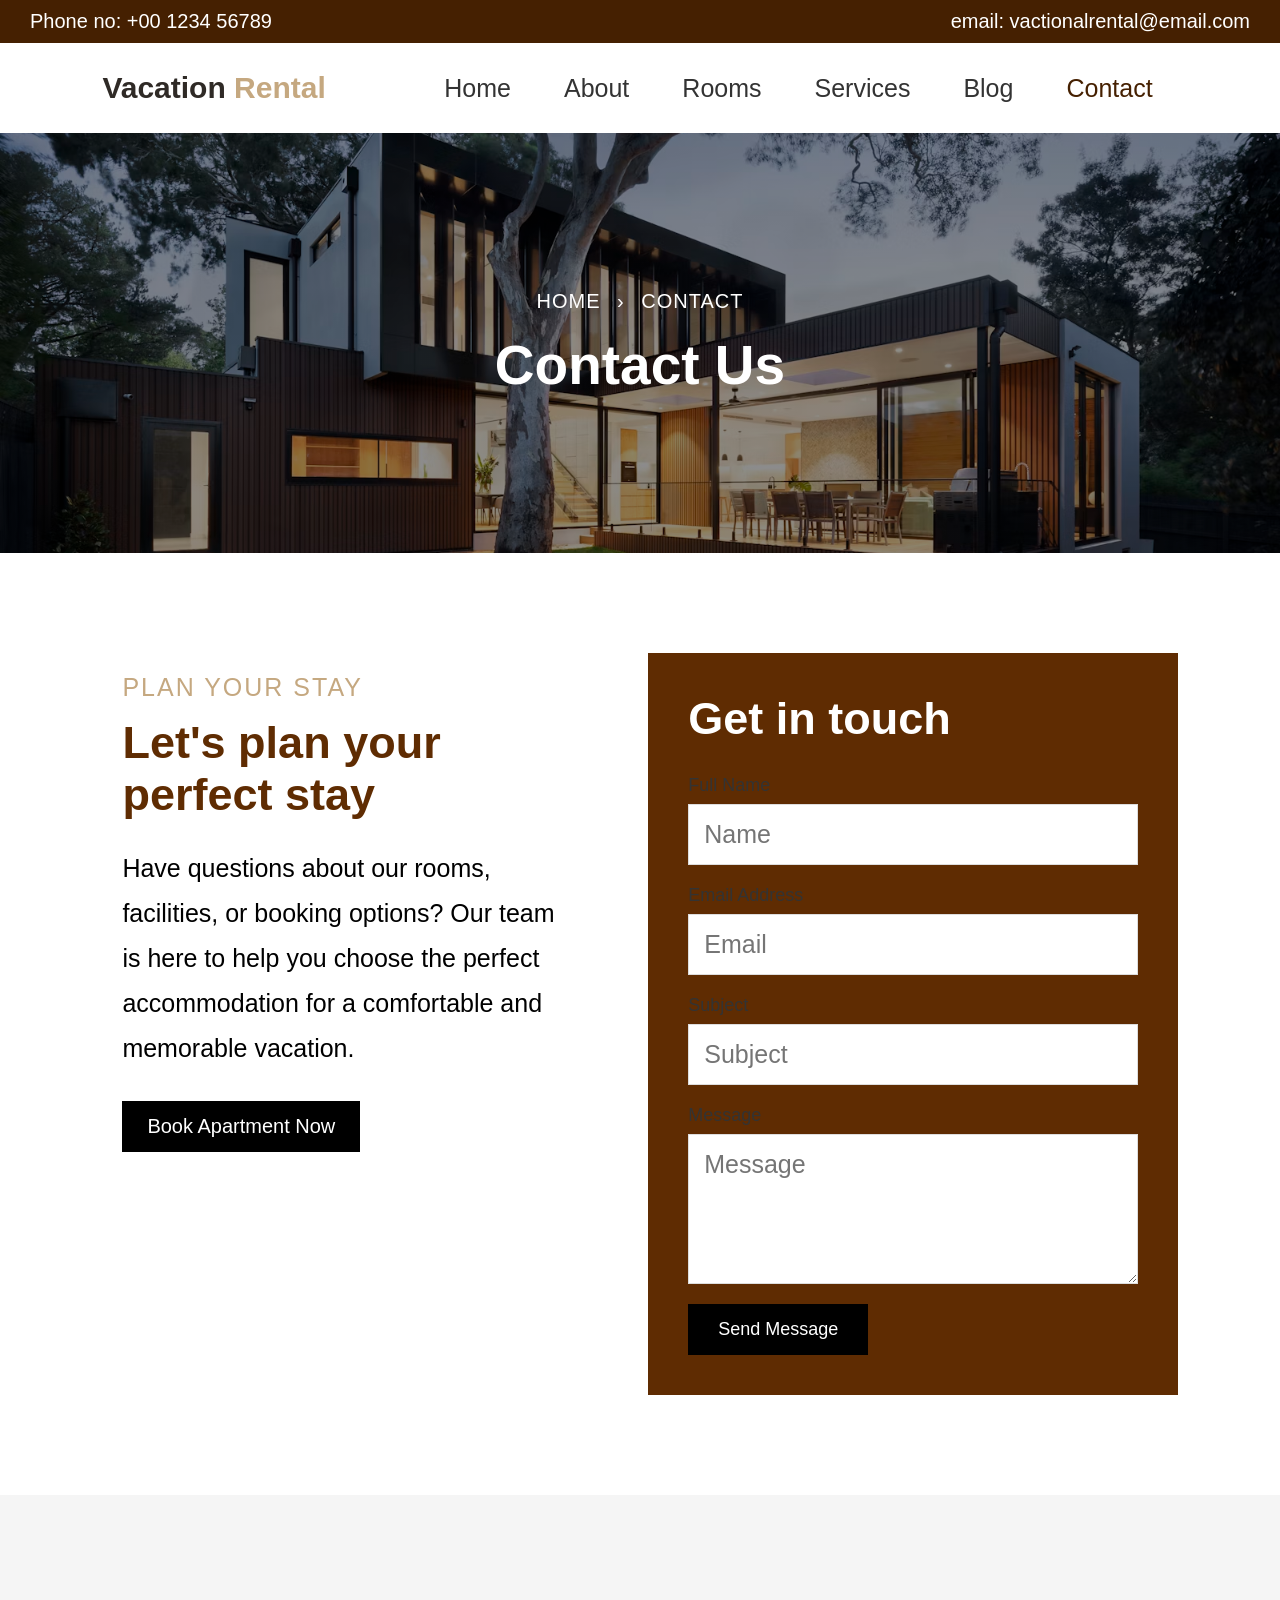
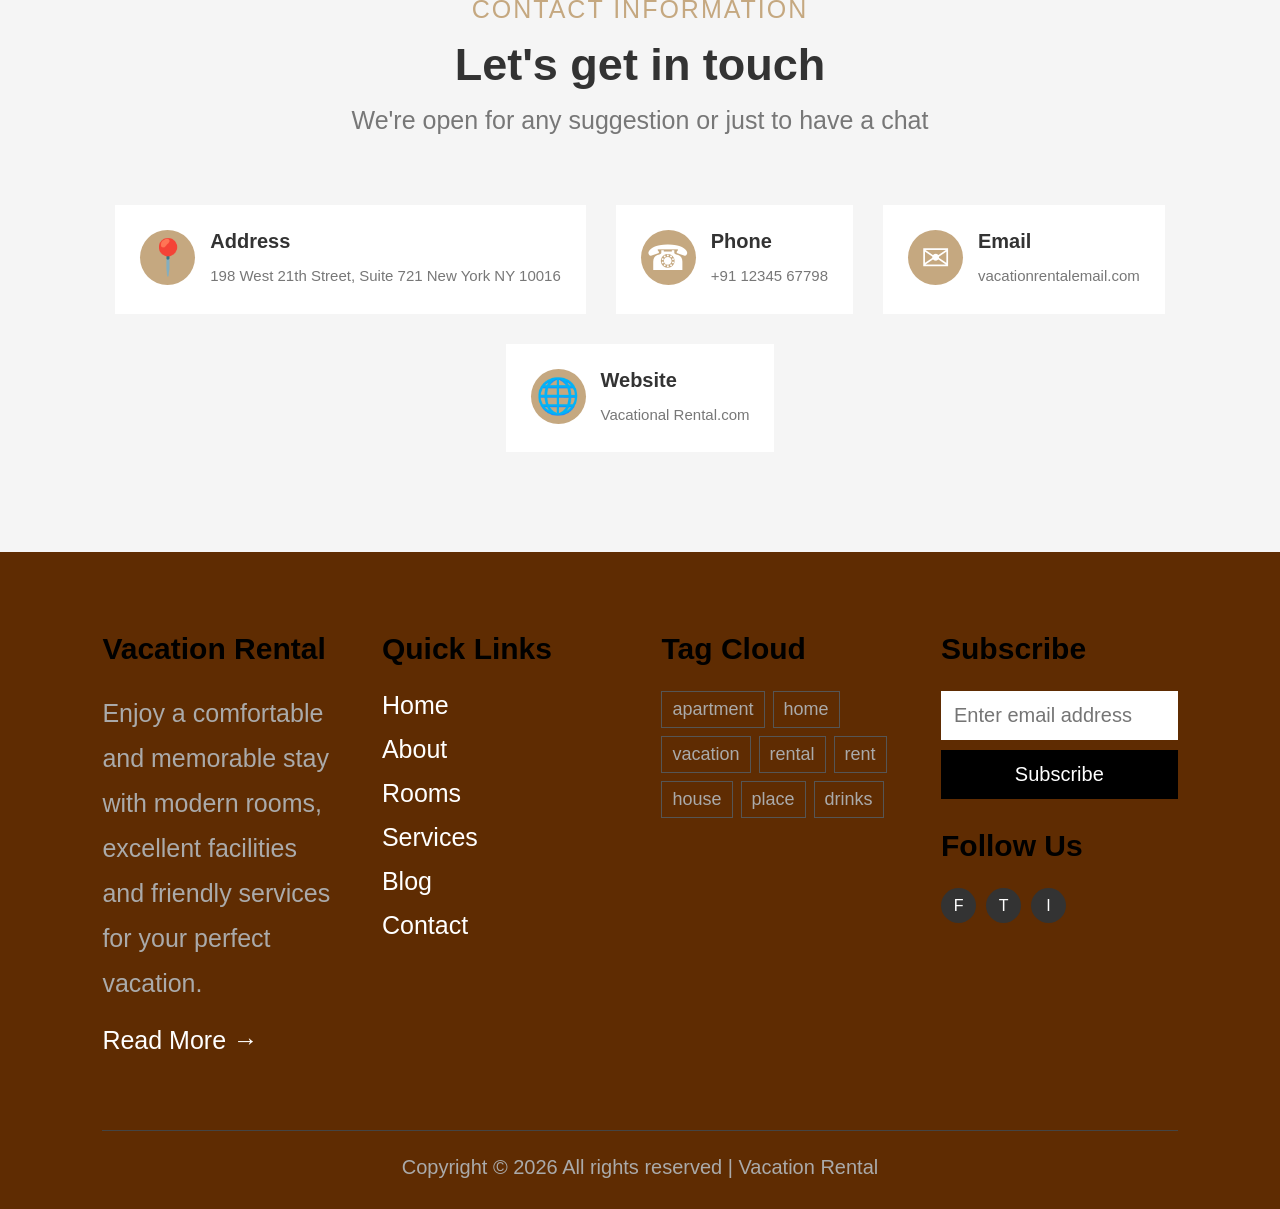
<file: contact.html>
<!doctype html>
<html lang="en">
  <head>
    <meta charset="UTF-8" />
    <meta name="viewport" content="width=device-width, initial-scale=1.0" />
    <title>Contact - Vacation Rental</title>
    <link rel="stylesheet" href="contact.css" />
  </head>
  <body>
    <header>
      <div class="top-bar">
        <p>Phone no: +00 1234 56789</p>
        <p>email: vactionalrental@email.com</p>
      </div>
      <nav class="navbar">
        <a href="index.html" class="logo"> Vacation <span>Rental</span></a>
        <div class="nav-links">
          <a href="index.html">Home </a>
          <a href="about.html"> About </a>
          <a href="rooms.html"> Rooms </a>
          <a href="services.html">Services</a>

          <a href="blog.html"> Blog</a>
          <a href="contact.html" class="active"> Contact </a>
        </div>
      </nav>
    </header>
    <section class="contact-hero">
      <div class="contact-hero-content">
        <p>HOME <span>›</span> CONTACT</p>
        <h1>Contact Us</h1>
      </div>
    </section>
    <section class="contact-section">
      <div class="contact-container">
        <div class="contact-intro">
          <p class="small-heading">PLAN YOUR STAY</p>
          <h2>Let's plan your perfect stay</h2>
          <p class="intro-text">
            Have questions about our rooms, facilities, or booking options? Our
            team is here to help you choose the perfect accommodation for a
            comfortable and memorable vacation.
          </p>
          <a href="rooms.html" class="book-btn">Book Apartment Now </a>
        </div>
        <div class="contact-form">
          <h2>Get in touch</h2>
          <form>
            <label>Full Name</label>
            <input type="text" placeholder="Name" />
            <label> Email Address </label>
            <input type="email" placeholder="Email" />
            <label> Subject </label>
            <input type="text" placeholder="Subject" />
            <label> Message </label>
            <textarea placeholder="Message"></textarea>
            <button type="submit">Send Message</button>
          </form>
        </div>
      </div>
    </section>
    <section class="contact-info-section">
      <div class="contact-info-container">
        <div class="contact-info-heading">
          <p class="small-heading">CONTACT INFORMATION</p>
          <h2>Let's get in touch</h2>
          <p>We're open for any suggestion or just to have a chat</p>
        </div>
        <div class="info-card">
          <div class="info-icon">📍</div>
          <div>
            <h3>Address</h3>
            <p>198 West 21th Street, Suite 721 New York NY 10016</p>
          </div>
        </div>
        <div class="info-card">
          <div class="info-icon">☎</div>
          <div>
            <h3>Phone</h3>
            <p>+91 12345 67798</p>
          </div>
        </div>
        <div class="info-card">
          <div class="info-icon">✉</div>
          <div>
            <h3>Email</h3>
            <p>vacationrentalemail.com</p>
          </div>
        </div>
        <div class="info-card">
          <div class="info-icon">🌐</div>
          <div>
            <h3>Website</h3>
            <p>Vacational Rental.com</p>
          </div>
        </div>
      </div>
    </section>
    <footer>
      <div class="footer-container">
        <div class="footer-box">
          <h2>Vacation Rental</h2>
          <p>
            Enjoy a comfortable and memorable stay with modern rooms, excellent
            facilities and friendly services for your perfect vacation.
          </p>
          <a href="about.html"> Read More &rarr; </a>
        </div>
        <div class="footer-box">
          <h3>Quick Links</h3>
          <a href="index.html">Home </a>
          <a href="about.html">About </a>
          <a href="rooms.html">Rooms </a>
          <a href="services.html">Services</a>
          <a href="blog.html">Blog</a>
          <a href="contact.html"> Contact</a>
        </div>
        <div class="footer-box">
          <h3>Tag Cloud</h3>
          <div class="tags">
            <span>apartment</span>
            <span>home</span>
            <span>vacation</span>
            <span>rental</span>
            <span>rent</span>
            <span>house</span>
            <span>place</span>
            <span>drinks</span>
          </div>
        </div>
        <div class="footer-box">
          <h3>Subscribe</h3>
          <input type="email" placeholder="Enter email address" />
          <button>Subscribe</button>
          <h3 class="follow-title">Follow Us</h3>
          <div class="social-links">
            <a href="#"> F </a>
            <a href="#"> T </a>
            <a href="#"> I </a>
          </div>
        </div>
      </div>
      <div class="footer-bottom">
        <p>Copyright © 2026 All rights reserved | Vacation Rental</p>
      </div>
    </footer>
  </body>
</html>
</file>
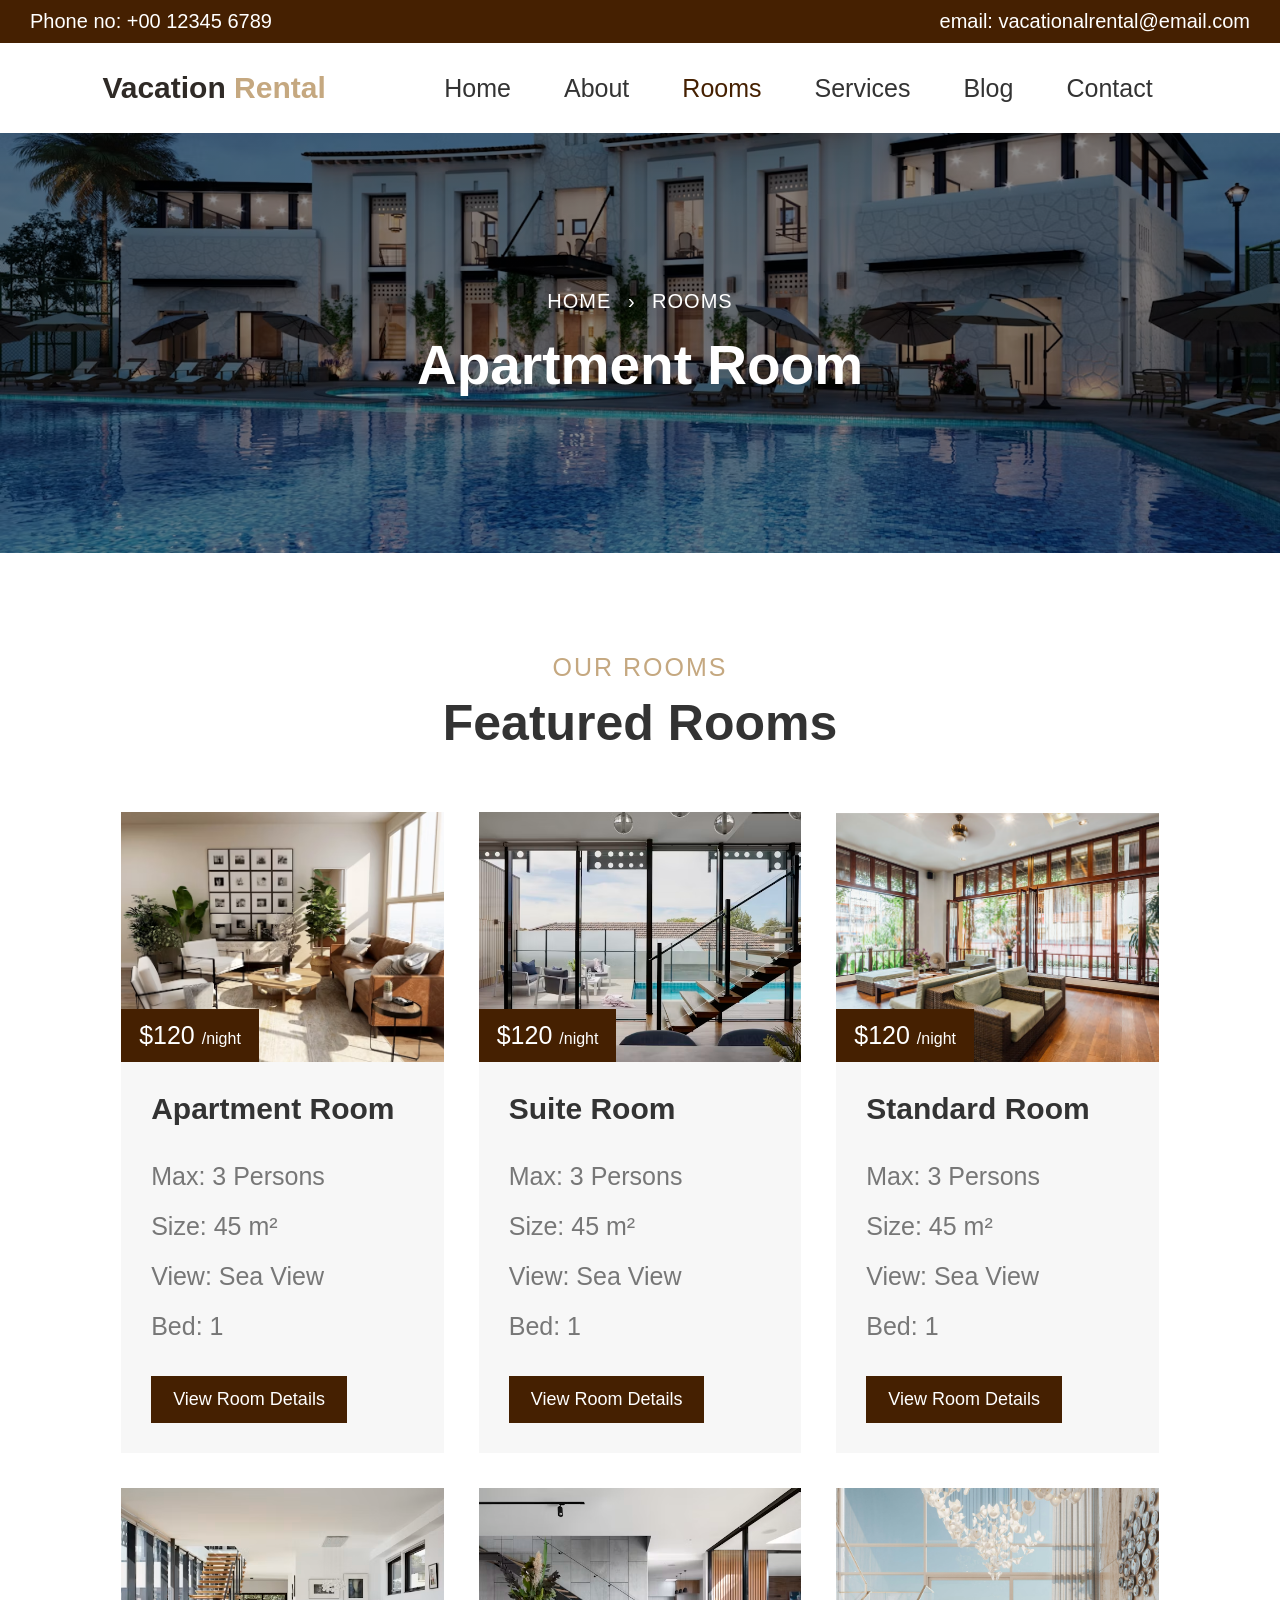
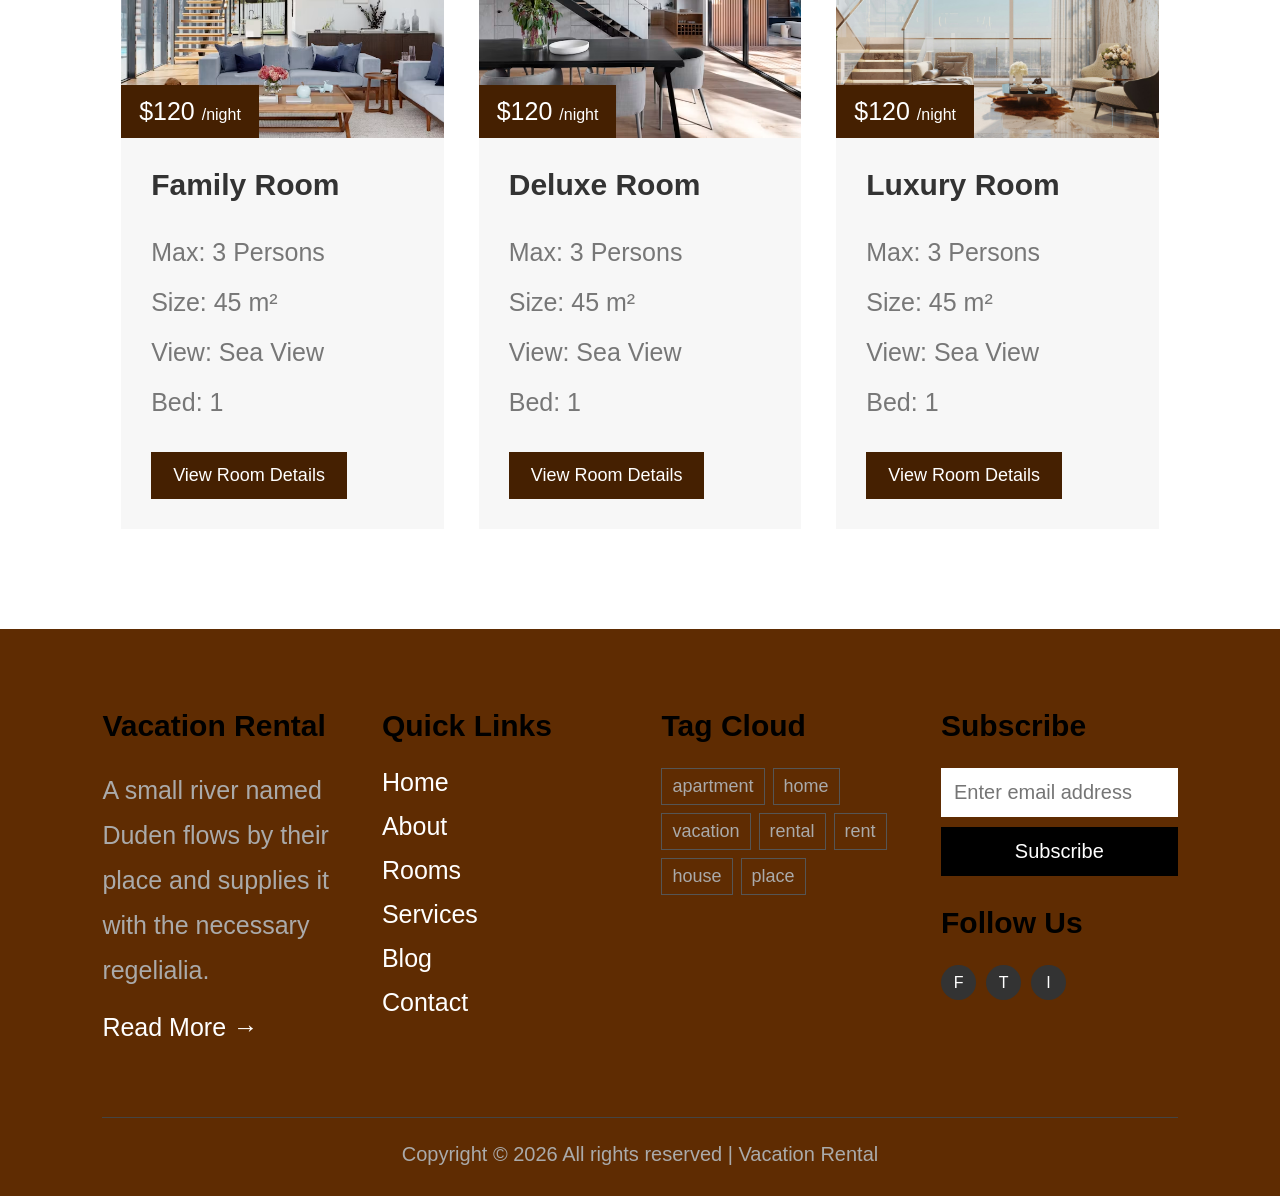
<file: rooms.html>
<!DOCTYPE html>
<html lang="en">
<head>
    <meta charset="UTF-8">
    <meta name="viewport" content="width=device-width, initial-scale=1.0">
    <title>Rooms - Vacation Rental</title>
    <link rel="stylesheet" href="rooms.css">
</head>
<body>
    <header>
        <div class="top-bar">
            <p> Phone no: +00 12345 6789
            </p>
            <p>email: vacationalrental@email.com </p>
        </div>
        <nav class="navbar">
            <a href="index.html" class="logo">Vacation <span>Rental</span> </a>
            <div class="nav-links">
                <a href="index.html">Home</a>
                <a href="about.html"> About</a>
                <a href="rooms.html" class="active">Rooms</a>
                <a href="services.html">Services</a>  
                <a href="blog.html">Blog</a> 
                <a href="contact.html">Contact</a> 
            </div>
        </nav>
    </header>
    <section class="rooms-hero">
        <div class="rooms-hero-content">
            <p> HOME <span>›</span> ROOMS </p>
            <h1> Apartment Room</h1>
        </div>
    </section>
    <section class="rooms-section">
        <div class="section-heading">
            <p> OUR ROOMS</p>
            <h2> Featured Rooms </h2>
        </div>
        <div class="rooms-container">
            <div class="room-card">
                <div class="room-image">
                    <img src="./images/room1.avif" alt="Apartment Room">
                    <div class="price"> $120
                        <span>/night</span>
                    </div>
                </div>
                <div class="room-content">
                    <h3> Apartment Room </h3>
                    <div class="room-details">
                        <p>  Max: 3 Persons </p>
                        <p>  Size: 45 m² </p>
                        <p> View: Sea View </p>
                        <p> Bed: 1 </p>
                    </div>
                    <a href="#" class="room-btn"> View Room Details </a>
                </div>
            </div>
            <div class="room-card">
                <div class="room-image">
                    <img  src="./images/room4.avif" alt="Suite Room">
                    <div class="price">   $120
                        <span>/night</span>
                    </div>
                </div>
                <div class="room-content">
                    <h3> Suite Room</h3>
                    <div class="room-details">
                        <p> Max: 3 Persons </p>
                        <p> Size: 45 m² </p>
                        <p> View: Sea View </p>
                        <p> Bed: 1 </p>
                    </div>

                    <a href="#" class="room-btn"> View Room Details </a>
                </div>
            </div>
            <div class="room-card">
                <div class="room-image">
                    <img src="./images/accom_service.png" alt="Standard Room">
                    <div class="price"> $120
                        <span>/night</span>
                    </div>
                </div>
                <div class="room-content">
                    <h3> Standard Room
                    </h3>
                    <div class="room-details">
                        <p> Max: 3 Persons </p>
                        <p> Size: 45 m² </p>
                        <p> View: Sea View </p>
                        <p>  Bed: 1 </p>
                    </div>
                    <a href="#" class="room-btn"> View Room Details </a>
                </div>
            </div>
            <div class="room-card">
                <div class="room-image">
                    <img
                        src="./images/room2.avif"
                        alt="Family Room">
                    <div class="price"> $120
                        <span>/night</span>
                    </div>
                </div>
                <div class="room-content">
                    <h3>  Family Room </h3>
                    <div class="room-details">
                        <p> Max: 3 Persons </p>
                        <p> Size: 45 m² </p>
                        <p>  View: Sea View </p>
                        <p> Bed: 1  </p>
                    </div>
                    <a href="#" class="room-btn"> View Room Details</a>
                </div>
            </div>
            <div class="room-card">
                <div class="room-image">
                    <img src="./images/room3.avif" alt="Deluxe Room">
                    <div class="price"> $120
                        <span>/night</span>
                    </div>
                </div>
                <div class="room-content">
                    <h3> Deluxe Room </h3>
                    <div class="room-details">
                        <p> Max: 3 Persons </p>
                        <p> Size: 45 m² </p>
                        <p> View: Sea View </p>
                        <p> Bed: 1 </p>
                    </div>
                    <a href="#" class="room-btn">  View Room Details  </a>
                </div>
            </div>
            <div class="room-card">

                <div class="room-image">

                    <img
                        src="./images/background-img.jpg"
                        alt="Luxury Room">

                    <div class="price"> $120
                        <span>/night</span>
                    </div>
                </div>
                <div class="room-content">
                    <h3> Luxury Room</h3>
                    <div class="room-details">
                        <p>  Max: 3 Persons</p>
                        <p> Size: 45 m² </p>
                        <p> View: Sea View </p><p> Bed: 1 </p>
                    </div>
                    <a href="#" class="room-btn">  View Room Details </a>
                </div>
            </div>
        </div>

    </section>
    <footer>
        <div class="footer-container">
            <div class="footer-box">
                <h2> Vacation Rental </h2>
                <p> A small river named Duden flows by their place and supplies it with the necessary  regelialia. </p>
                <a href="about.html"> Read More &rarr; </a>
            </div>
            <div class="footer-box">
                <h3>Quick Links</h3>
                <a href="index.html">Home</a>
                <a href="about.html">About</a>
                <a href="rooms.html">Rooms</a>
                <a href="services.html">Services</a>  
                <a href="blog.html">Blog</a> 
                 <a href="contact.html">Contact</a> 
            </div>
            <div class="footer-box">
                <h3>Tag Cloud </h3>
                <div class="tags">
                    <span>apartment</span>
                    <span>home</span>
                    <span>vacation</span>
                    <span>rental</span>
                    <span>rent</span>
                    <span>house</span>
                    <span>place</span>
                </div>
            </div>
            <div class="footer-box">
                <h3> Subscribe </h3>
                <input type="email"  placeholder="Enter email address">
                <button> Subscribe </button>
                <h3 class="follow-title"> Follow Us </h3>
                <div class="social-links">
                    <a href="#"> F </a>
                    <a href="#"> T </a>
                    <a href="#"> I </a>
               </div>
            </div>
        </div>
        <div class="footer-bottom">
            <p>
                Copyright © 2026 All rights reserved |
                Vacation Rental
            </p>
        </div>
    </footer>
</body>
</html>
</file>
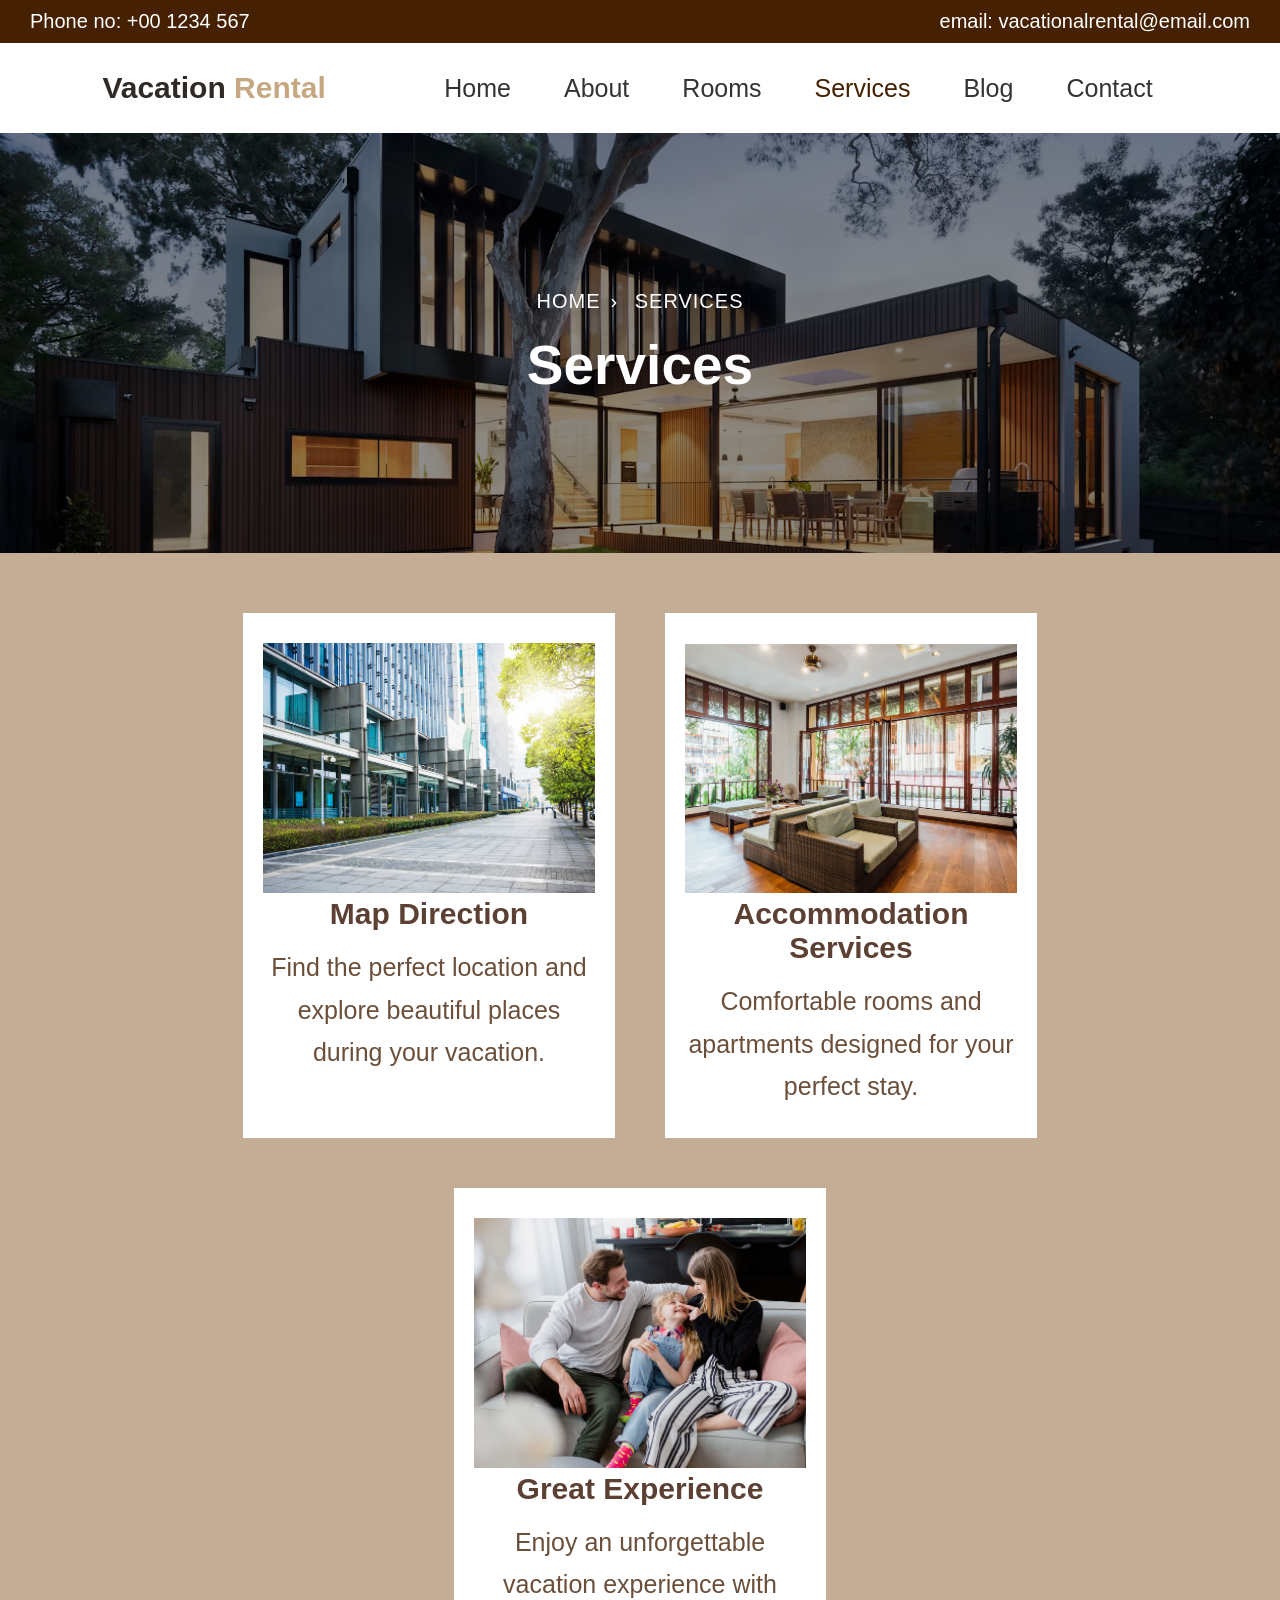
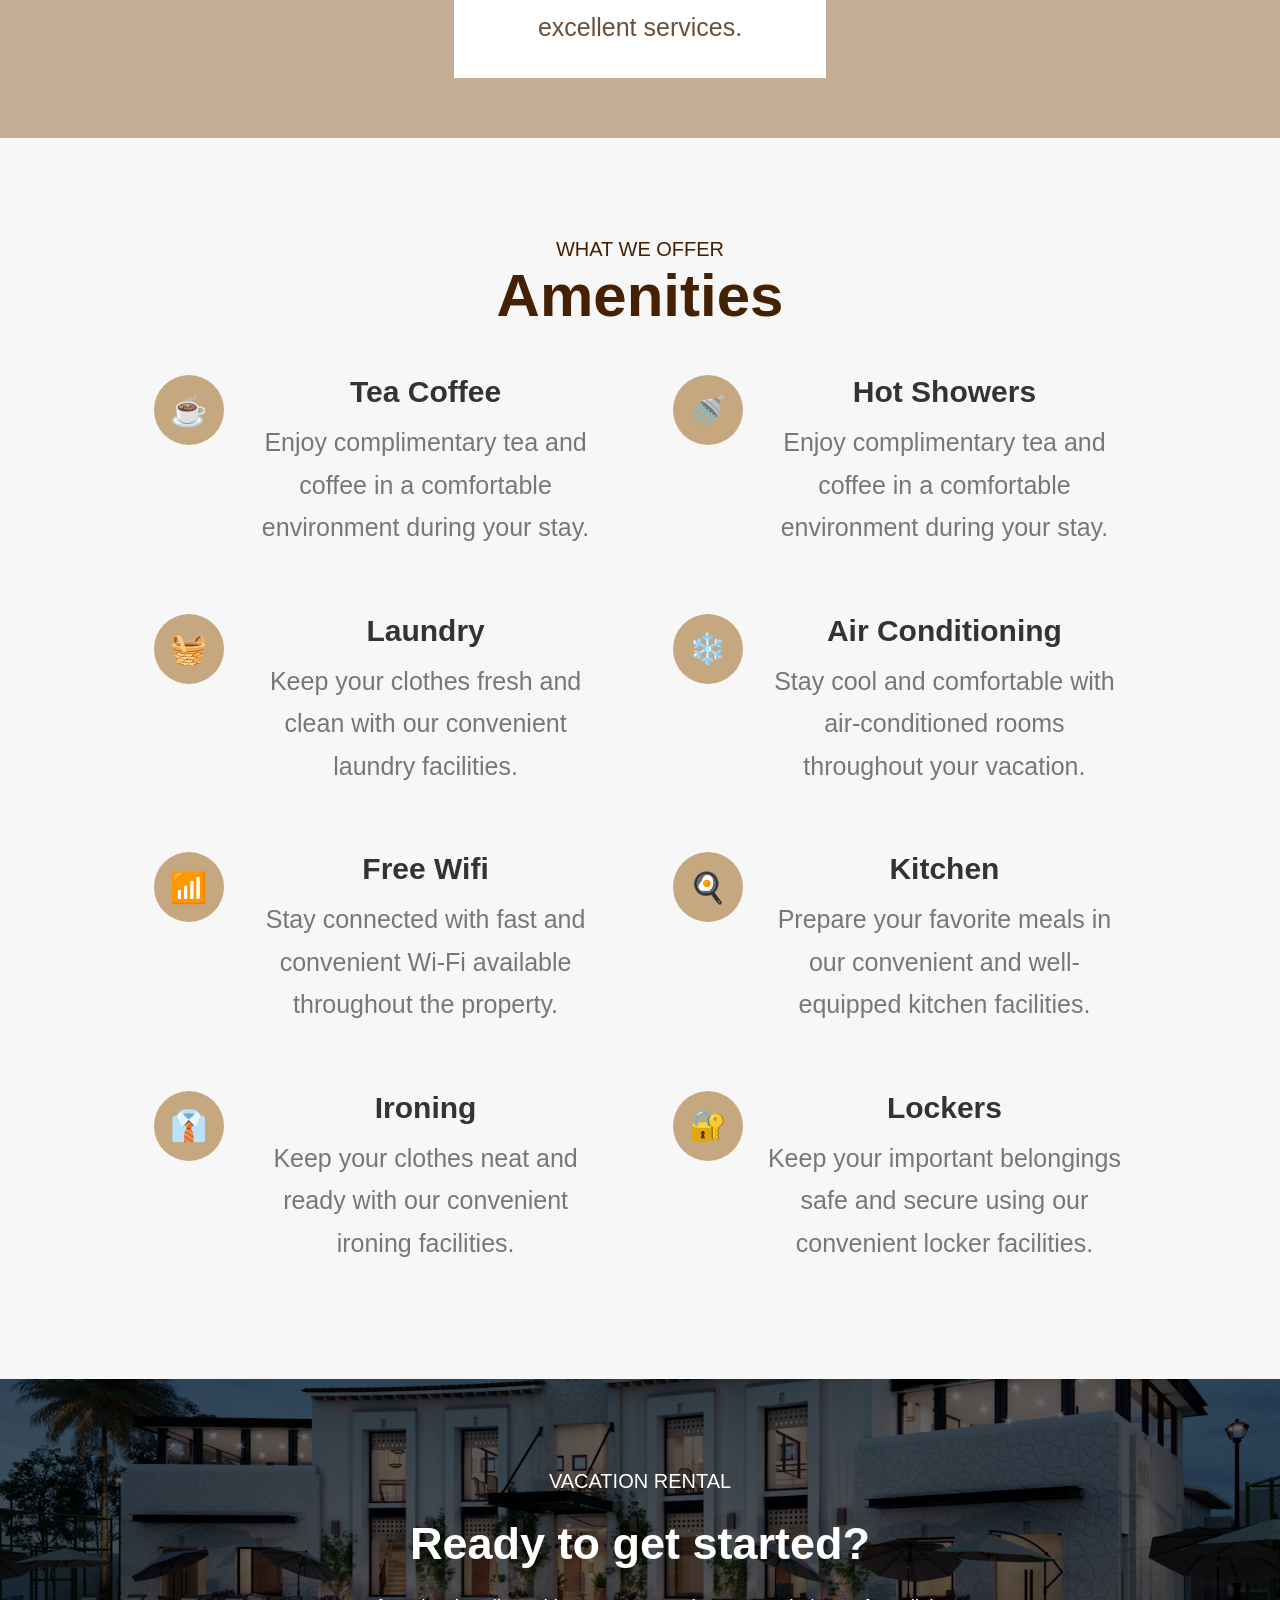
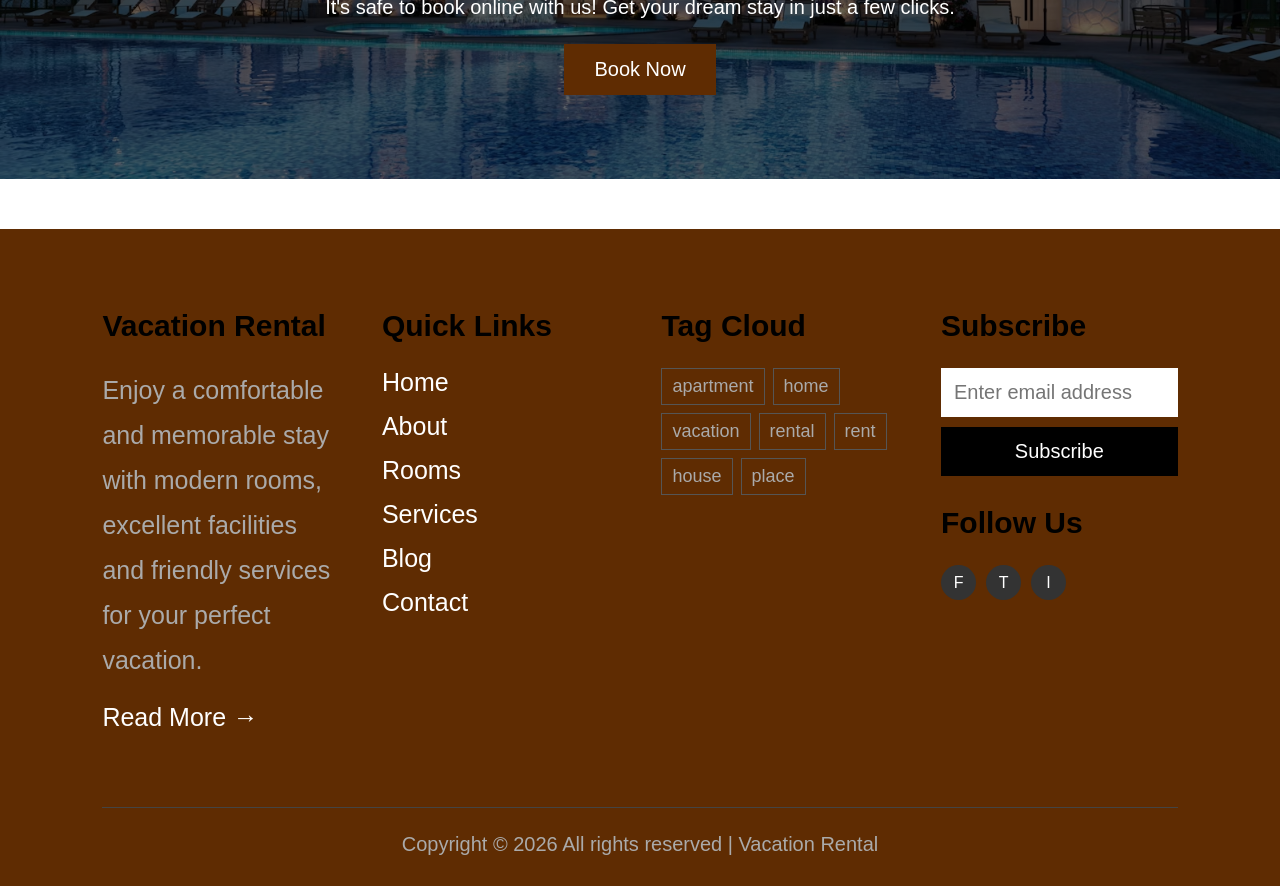
<file: services.html>
<!DOCTYPE html>
<html lang="en">
<head>
    <meta charset="UTF-8">
    <meta name="viewport"
        content="width=device-width, initial-scale=1.0">
    <title>Services - Vacation Rental</title>
    <link rel="stylesheet" href="services.css">
</head>
<body>
    <header>
        <div class="top-bar">
            <p> Phone no: +00 1234 567</p>
            <p> email: vacationalrental@email.com </p>
        </div>
        <nav class="navbar">
            <a href="index.html" class="logo"> Vacation <span>Rental</span> </a>
            <div class="nav-links">
                <a href="index.html">Home</a>
                <a href="about.html"> About</a>
                <a href="rooms.html" >Rooms</a>
                <a href="services.html" class="active">Services</a>  
                <a href="blog.html">Blog</a> 
                <a href="contact.html">Contact</a> 
            </div>
        </nav>
    </header>
<section class="services-hero">
        <div class="services-hero-content">
            <p> HOME<span>›</span> SERVICES </p>
            <h1> Services </h1>
        </div>
    </section>
   <section class="services">
        <div class="services-container">
            <div class="service-card">
                <img src="./images/maping_direction.png" alt="">
                <h3>Map Direction</h3>
                <p>
                    Find the perfect location and explore beautiful
                    places during your vacation.
                </p>
            </div>
            <div class="service-card">
                <img src="./images/accom_service.png" alt="">
                <h3>Accommodation Services</h3>
                <p>
                    Comfortable rooms and apartments designed
                    for your perfect stay.
                </p>
            </div>
            <div class="service-card">
                <img src="./images/experience.png" alt="">
                <h3>Great Experience</h3>
                <p>
                    Enjoy an unforgettable vacation experience
                    with excellent services.
                </p>
            </div>
        </div>
    </section>
    <section class="amenities-section">
        <div class="section-heading">
            <p>  WHAT WE OFFER </p>
            <h2> Amenities </h2>
        </div>
        <div class="amenities-container">
            <div class="amenity-card">
                <div class="amenity-icon"> ☕ </div>
                <div class="amenity-content">
                    <h3>  Tea Coffee </h3>
                   <p>Enjoy complimentary tea and coffee in a comfortable environment during your stay.</p>
                </div>
            </div>
            <div class="amenity-card">
                <div class="amenity-icon"> 🚿 </div>
                <div class="amenity-content">
                    <h3> Hot Showers </h3>
                   <p>Enjoy complimentary tea and coffee in a comfortable environment during your stay.</p>
                </div>
            </div>
            <div class="amenity-card">
                <div class="amenity-icon"> 🧺</div>
                <div class="amenity-content">
                    <h3> Laundry </h3>
                   <p>Keep your clothes fresh and clean with our convenient laundry facilities.</p>
                </div>
            </div>
            <div class="amenity-card">
                <div class="amenity-icon"> ❄️ </div>
                <div class="amenity-content">
                    <h3> Air Conditioning </h3>
                   <p>Stay cool and comfortable with air-conditioned rooms throughout your vacation.</p>
                </div>
            </div>
            <div class="amenity-card">
                <div class="amenity-icon"> 📶 </div>
                <div class="amenity-content">
                    <h3> Free Wifi </h3>
                    <p>Stay connected with fast and convenient Wi-Fi available throughout the property.</p>
                </div>
            </div>
            <div class="amenity-card">
                <div class="amenity-icon"> 🍳 </div>
                <div class="amenity-content">
                    <h3> Kitchen </h3>
                   <p>Prepare your favorite meals in our convenient and well-equipped kitchen facilities.</p>
                </div>
            </div>
            <div class="amenity-card">
                <div class="amenity-icon"> 👔 </div>
                <div class="amenity-content">
                    <h3> Ironing </h3>
                    <p>Keep your clothes neat and ready with our convenient ironing facilities.</p>
                </div>
            </div>
            <div class="amenity-card">
                <div class="amenity-icon">  🔐</div>
                <div class="amenity-content">
                    <h3> Lockers </h3>
                    <p>Keep your important belongings safe and secure using our convenient locker facilities.</p>
                </div>
            </div>
        </div>
    </section>
    <section class="services-cta">
        <div class="cta-content">
            <p> VACATION RENTAL </p>
            <h2> Ready to get started? </h2>
            <p>
                It's safe to book online with us!
                Get your dream stay in just a few clicks.
            </p>
            <a href="rooms.html"> Book Now  </a>
        </div>
    </section>
    <footer>
        <div class="footer-container">
            <div class="footer-box">
                <h2> Vacation Rental </h2>
                <p>
                    Enjoy a comfortable and memorable stay with modern rooms,
                    excellent facilities and friendly services for your perfect vacation.
                </p>
                <a href="about.html">Read More &rarr; </a>
            </div>
            <div class="footer-box">
                <h3>Quick Links</h3>
                <a href="index.html">Home</a>
                <a href="about.html"> About</a>
                <a href="rooms.html" >Rooms</a>
                <a href="services.html">Services</a>  
                <a href="blog.html">Blog</a> 
                <a href="contact.html">Contact</a>
            </div>
            <div class="footer-box">
                <h3> Tag Cloud </h3>
                <div class="tags">
                    <span>apartment</span>
                    <span>home</span>
                    <span>vacation</span>
                    <span>rental</span>
                    <span>rent</span>
                    <span>house</span>
                    <span>place</span>
                </div>
            </div>
            <div class="footer-box">
                <h3> Subscribe</h3>
                <input type="email" placeholder="Enter email address">
                <button> Subscribe </button>
                <h3 class="follow-title"> Follow Us </h3>
                <div class="social-links">
                    <a href="#"> F </a>
                    <a href="#"> T </a>
                    <a href="#"> I </a>
                </div>
            </div>
        </div>
        <div class="footer-bottom">
            <p>
                Copyright © 2026 All rights reserved |
                Vacation Rental
            </p>
        </div>
    </footer>
</body>
</html>
</file>
<file: index.css>
* {
    margin: 0;
    padding: 0;
    box-sizing: border-box;
}
body {
    font-family: Arial, sans-serif;
    color: #333;
    min-height: 100vh;
    background-image:
        linear-gradient(
            rgba(0, 0, 0, 0.1),
            rgba(0, 0, 0, 0.1) ),
        url("./images/home-bg.avif");

    background-attachment: fixed;
    background-size: cover;
    background-position: center;
}

a {
    text-decoration: none;
}

header {
    background-color: white;
    width: 100%;
}

.top-bar {
    background-color: #452001;
    color: white;
    padding: 10px 30px;
    display: flex;
    justify-content: space-between;
    font-size: 20px;
}

.navbar {
    height: 90px;
    padding: 0 8%;
    display: flex;
    align-items: center;
    justify-content: space-between;
    background-color: white;
}

.logo {
    font-size: 30px;
    font-weight: bold;
    color: #2F2A26;
}

.logo span {
    color: #d0ae7d;
}

.nav-links {
    display: flex;
    margin-top: 20px;
}

.nav-links a {
    color: #333;
    font-size: 25px;
    margin-right: 25px;
    transition: 0.3s;
}

.nav-links a:hover,
.nav-links .active {
    color: #452001;
}

.hero {
    display: flex;
    padding: 15px;
}

.hero-content {
    width: 55%;
    color: white;
    position: relative;
    top: 150px;
}

.hero-content p {
    font-size: 25px;
    margin-bottom: 20px;
    letter-spacing: 1px;
}

.hero-content h1 {
    font-size: 65px;
    line-height: 1.2;
    margin-bottom: 30px;
}

.hero-buttons {
    display: flex;
}

.btn {
    padding: 14px 25px;
    display: inline-block;
    margin: 15px;
    transition: 0.3s;
}

.btn-primary {
    background-color: #452001;
    font-size: 20px;
    color: white;
}

.btn-primary:hover {
    background-color: white;
    color: #333;
}

.btn-light {
    background-color: white;
    font-size: 20px;
    color: #333;
}

.btn-light:hover {
    background-color: #452001;
    color: white;
}

.booking-section {
    padding: 0 8%;
    margin-top: 300px;
    position: relative;
    z-index: 10;
}

.booking-box {
    background-color: #9876549e;
    padding: 10px 30px;
    box-shadow: 0 5px 30px rgba(0, 0, 0, 0.074);
    /* height: 230px; */
    height: auto;
    width: 80%;
    display: flex;
    flex-direction: row;
    justify-content: center;
    flex-wrap: wrap;
    margin: 0 auto;
    border-radius: 25px;
}

.booking-title {
    width: 100%;
    font-size: 40px;
    color: #452001;
}

.booking-item {
    flex: 1;
    min-width: 180px;
    margin: 15px;
}

.booking-item label {
    display: block;
    margin-bottom: 8px;
    font-size: 25px;
    color: beige;
}

.booking-item input,
.booking-item select {
    width: 100%;
    padding: 13px;
    font-size: 20px;
    background-color: #afa8a8;
    border: 1px solid #ddd;
    outline: none;
}

.booking-button {
    background-color: #452001;
    color: white;
    border: none;
    height: 50px;
    padding: 13px;
    margin-top: 50px;
    cursor: pointer;
    font-size: 18px;
}
.services {
    margin-top: 25px;
    padding: 5px 8%;
    text-align: center;
}

.section-small-title {
    color: white;
    font-size: 25px;
 margin-bottom: 10px;
}

.section-title {
    font-size: 45px;
    color: #452001;
    margin-bottom: 20px;
}

.services-container {
    display: flex;
    justify-content: center;
    flex-wrap: wrap;
}

.service-card {
    width: 30%;
    height: auto;
    min-width: 250px;
    padding: 30px 20px;
    margin: 25px;
    background-color: white;
    transition: 0.2s;
}

.service-card:hover {
    width: 32%;
    height: 480px;
}

.service-card img {
    width: 100%;
    height: 250px;
    object-fit: cover;
}

.service-card h3 {
    font-size: 30px;
    margin-bottom: 15px;
    color: #5C4033;
}

.service-card p {
    color: #6B4F3A;
    font-size: 25px;
    line-height: 1.7;
}

.rooms {
    background-color: #987654c9;
    padding: 100px 100px;
    text-align: center;
}

.rooms-container {
    margin-top: 50px;
    display: flex;
    flex-wrap: wrap;
    justify-content: center;
    background-color: transparent;
}

.room-card {
    width: 380px;
    height: 450px;
    margin: 25px;
    position: relative;
    perspective: 1000px;
    transform-style: preserve-3d;
    transition: 1s;
}

.room-card:hover {
    transform: rotateY(180deg);
}

.room-card-front,
.room-content-back {
    position: absolute;
    width: 100%;
    height: 100%;
    top: 0;
    left: 0;
    border-radius: 20px;
    backface-visibility: hidden;
}

.room-card-front {
    background: white;
    overflow: hidden;
}

.room-card-front img {
    width: 100%;
    height: 100%;
    object-fit: cover;
}

.room-content-back {
    background: #48260ac3;
    transform: rotateY(180deg);
    display: flex;
    justify-content: center;
    align-items: center;
    flex-direction: column;
    padding: 20px;
    text-align: center;
}

.room-content-back .room-price {
    color: rgb(196, 148, 28);
    font-size: 20px;
    font-weight: bold;
    margin-bottom: 18px;
}

.room-content-back h3 {
    color: #FFFFFF;
    font-size: 30px;
    margin-bottom: 15px;
}

.room-content-back .room-details {
    display: flex;
    flex-direction: column;
    align-items: start;
    color: #F5E6D3;
    font-size: 20px;
}

.room-content-back .room-details span {
    margin-bottom: 8px;
}

.room-content-back .room-btn {
    font-size: 20px;
    margin-top: 20px;
    display: inline-block;
    color: rgb(196, 148, 28);
}

.testimonial {
    padding: 100px 8%;
    text-align: center;
    background-color: whitesmoke;
}

.testimonial .section-small-title {
    color: black;
}

.testimonial-container {
    margin-top: 50px;
    display: flex;
    justify-content: center;
    flex-wrap: wrap;
}

.testimonial-card {
    width: 550px;
    min-width: 250px;
    height: 300px;
    padding: 30px;
    margin: 15px;
    background-color: white;
    text-align: left;
    transition: all 2s ease-in;
}

.testimonial-card:hover {
    transform: translateY(-20px);
}

.testimonial-card p {
    color: #777;
    font-size: 25px;
    line-height: 1.8;
    margin-bottom: 20px;
}

.client {
    display: flex;
    align-items: center;
}

.client img {
    width: 55px;
    height: 55px;
    border-radius: 50%;
    object-fit: cover;
    margin-right: 15px;
}

.client h4 {
    font-size: 20px;
    margin-bottom: 5px;
}

.client span {
    color: #c5a880;
    font-size: 18px;
}

.about-section {
    display: flex;
    min-height: 500px;
}

.about-image {
    width: 50%;
}

.about-image img {
    width: 100%;
    height: 100%;
    object-fit: cover;
}

.about-content {
    width: 50%;
    background-color: #c5a880;
    color: white;
    padding: 100px 8%;
    display: flex;
    flex-direction: column;
    justify-content: center;
}

.about-content h2 {
    font-size: 40px;
    margin-bottom: 25px;
}

.about-content p {
    font-size: 20px;
    line-height: 1.8;
    margin-bottom: 25px;
}

.offer {
    padding: 100px 8%;
    text-align: center;
    background-color: rgba(245, 245, 245, 0.329);
}

.offer-container {
    margin-top: 50px;
    display: flex;
    flex-wrap: wrap;
    justify-content: center;
}

.offer-card {
    width: 22%;
    min-width: 220px;
    padding: 25px;
    margin: 10px;
    background-color: #7c573c;
}

.offer-card h3 {
    font-size: 30px;
    margin: 15px 0;
}

.offer-card p {
    font-size: 20px;
    color: white;
    line-height: 1.7;
}

.offer-icon {
    font-size: 60px;
    margin-bottom: 15px;
}

footer {
    background-color: #5f2c02;
    color: #aaa;
    padding: 80px 8% 30px;
}

.footer-container {
    display: flex;
    justify-content: space-between;
    flex-wrap: wrap;
}

.footer-box {
    width: 22%;
    min-width: 200px;
    margin-bottom: 30px;
}

.footer-box h2,
.footer-box h3 {
    color: black;
    font-size: 30px;
    margin-bottom: 25px;
}

.footer-box p {
    font-size: 25px;
    line-height: 1.8;
    margin-bottom: 20px;
}

.footer-box > a {
    display: block;
    color: white;
    font-size: 25px;
    margin-bottom: 15px;
    transition: 0.3s;
}

.footer-box > a:hover {
    color: goldenrod;
}

.footer-box input {
    width: 100%;
    padding: 13px;
    font-size: 20px;
    border: none;
    outline: none;
    margin-bottom: 10px;
}

.footer-box button {
    width: 100%;
    padding: 13px;
    border: none;
    font-size: 20px;
    background-color: black;
    color: white;
    cursor: pointer;
    transition: 0.3s;
}

.footer-box button:hover {
    background-color: white;
    color: #333;
}

.tags {
    display: flex;
    flex-wrap: wrap;
}

.tags span {
    border: 1px solid #555;
    padding: 7px 10px;
    font-size: 18px;
    margin-right: 8px;
    margin-bottom: 8px;
    transition: 0.3s;
}

.tags span:hover {
    background-color: #c5a880;
    color: #ffffff;
    border-color: #c5a880;
}

.follow-title {
    margin-top: 30px;
}

.social-links {
    display: flex;
}

.social-links a {
    width: 35px;
    height: 35px;
    border-radius: 50%;
    background-color: #333;
    color: white;
    display: flex;
    justify-content: center;
    align-items: center;
    margin-right: 10px;
    transition: 0.3s;
}

.social-links a:hover {
    background-color: #c5a880;
}

.footer-bottom {
    border-top: 1px solid #444;
    margin-top: 60px;
    padding-top: 25px;
    text-align: center;
}

.footer-bottom p {
    font-size: 20px;
}


@media (max-width: 767px) {

    .top-bar {
        flex-direction: column;
        align-items: center;
        text-align: center;
        padding: 10px 15px;
        font-size: 16px;
    }

    .top-bar div {
        margin-bottom: 5px;
    }
    .navbar {
        height: auto;
        padding: 20px 15px;
        flex-direction: column;
    }

    .logo {
        font-size: 26px;
        margin-bottom: 15px;
    }

    .nav-links {
        width: 100%;
        flex-wrap: wrap;
        justify-content: center;
        margin-top: 0;
    }

    .nav-links a {
        font-size: 16px;
        margin-right: 12px;
        margin-bottom: 10px;
    }
    .hero {
        min-height: 450px;
        padding: 30px 20px;
        align-items: center;
    }

    .hero-content {
        width: 100%;
        top: 0;
        text-align: center;
    }

    .hero-content h1 {
        font-size: 38px;
        line-height: 1.2;
        margin-bottom: 20px;
    }

    .hero-content p {
        font-size: 16px;
        margin-bottom: 15px;
    }

    .hero-buttons {
        justify-content: center;
        flex-wrap: wrap;
    }

    .btn {
        font-size: 16px;
        padding: 12px 20px;
        margin: 8px;
    }
    .booking-section {
        margin-top: 30px;
        padding: 0 15px;
    }

    .booking-box {
        width: 100%;
        height: auto;
        padding: 25px 20px;
        flex-direction: column;
        flex-wrap: nowrap;
    }

    .booking-title {
        width: 100%;
        font-size: 28px;
        text-align: center;
        margin-bottom: 10px;
    }

    .booking-item {
        width: 100%;
        min-width: 0;
        margin: 10px 0;
        flex: none;
    }

    .booking-item label {
        font-size: 18px;
    }

    .booking-item input,
    .booking-item select {
        width: 100%;
        font-size: 16px;
        padding: 12px;
    }

    .booking-button {
        width: 100%;
        height: 50px;
        margin: 15px 0 0;
        font-size: 16px;
    }

    .section-small-title {
        font-size: 18px;
    }

    .section-title {
        font-size: 30px;
        line-height: 1.2;
    }

    .services {
        padding: 50px 15px;
    }

    .services-container {
        flex-direction: column;
        align-items: center;
    }

    .service-card {
        width: 100%;
        height: auto;
        min-width: 0;
        margin: 15px 0;
    }

    .service-card:hover {
        width: 100%;

        height: auto;
    }

    .service-card img {
        height: 220px;
    }

    .service-card h3 {
        font-size: 25px;
    }

    .service-card p {
        font-size: 18px;
    }

    .rooms {
        padding: 60px 15px;
    }

    .rooms-container {
        flex-direction: column;
        align-items: center;
    }

    .room-card {
        width: 100%;
        height: 400px;
        min-width: 0;
        margin: 15px 0;
    }
    .testimonial {
        padding: 60px 15px;
    }

    .testimonial-container {
        flex-direction: column;
        align-items: center;
        margin-top: 30px;
    }

    .testimonial-card {
        width: 100%;
        height: auto;
        min-height: 250px;
        min-width: 0;
        margin: 15px 0;
        padding: 25px;
    }

    .testimonial-card p {
        font-size: 18px;
        line-height: 1.6;
    }

    .about-section {
        flex-direction: column;
    }

    .about-image,
    .about-content {
        width: 100%;
    }

    .about-image {
        height: 300px;
    }

    .about-content {
        padding: 50px 20px;
    }

    .about-content h2 {
        font-size: 30px;
    }

    .about-content p {
        font-size: 18px;
    }
    .offer {
        padding: 60px 15px;
    }

    .offer-container {
        flex-direction: column;
        align-items: center;
        margin-top: 30px;
    }

    .offer-card {
        width: 100%;
        min-width: 0;
        margin: 10px 0;
    }

    .offer-card h3 {
        font-size: 25px;
    }

    .offer-card p {
        font-size: 18px;
    }
    footer {
        padding: 50px 20px 25px;
    }

    .footer-container {
        flex-direction: column;
    }

    .footer-box {
        width: 100%;

        min-width: 0;

        margin-bottom: 30px;
    }

    .footer-box h2,
    .footer-box h3 {
        font-size: 25px;
    }

    .footer-box p,
    .footer-box > a {
        font-size: 18px;
    }

    .footer-bottom {
        margin-top: 30px;
    }

    .footer-bottom p {
        font-size: 16px;
    }
}
@media (min-width: 768px) and (max-width: 1024px) {

    .navbar {
        height: auto;
        padding: 20px;
        flex-direction: column;
    }

    .nav-links {
        margin-top: 15px;
        flex-wrap: wrap;
        justify-content: center;
    }

    .nav-links a {
        font-size: 20px;
        margin-right: 15px;
        margin-bottom: 10px;
    }

    .hero {
        min-height: 500px;
        padding: 40px 5%;
        align-items: center;
    }

    .hero-content {
        width: 70%;
        top: 0;
    }

    .hero-content h1 {
        font-size: 48px;
    }

    .hero-content p {
        font-size: 20px;
    }
    .booking-section {
        margin-top: 50px;
        padding: 0 5%;
    }

    .booking-box {
        width: 100%;
        height: auto;
        padding: 25px;
    }

    .booking-title {
        font-size: 35px;
        margin-bottom: 10px;
    }

    .booking-item {
        flex: 0 0 42%;
        min-width: 0;
        margin: 10px;
    }

    .booking-button {
        width: 42%;
        margin: 10px;
        margin-top: 43px;
    }
    .services {
        padding: 70px 5%;
    }

    .service-card {
        width: 45%;
        min-width: 0;
        margin: 15px;
    }
    .rooms {
        padding: 70px 5%;
    }

    .room-card {
        width: 45%;
        margin: 15px;
    }
    .testimonial {
        padding: 70px 5%;
    }

    .testimonial-card {
        width: 45%;
        min-width: 0;
        height: auto;
        margin: 15px;
    }

    .testimonial-card p {
        font-size: 20px;
    }

    .about-content {
        padding: 60px 6%;
    }

    .offer {
        padding: 70px 5%;
    }

    .offer-card {
        width: 45%;
        min-width: 0;
        margin: 15px;
    }
    .footer-box {
        width: 45%;
        min-width: 0;
    }
}
</file>
<file: about.css>
* {
    margin: 0;
    padding: 0;
    box-sizing: border-box;
}
body {
    font-family: Arial, sans-serif;
    color: #333;
}

a {
    text-decoration: none;
}

header {
    width: 100%;
}

.top-bar {
    background-color: #452001;
    color: white;
    padding: 10px 30px;
    display: flex;
    justify-content: space-between;
    font-size: 20px;
}

.navbar {
    height: 90px;
    padding: 0 8%;
    display: flex;
    align-items: center;
    justify-content: space-between;
    background-color: white;
}

.logo {
   color: #2F2A26;
    font-size: 30px;
    font-weight: bold;
}
.logo span {
    color: #c5a880;
}
.nav-links {
    display: flex;
    gap: 28px;
}

.nav-links a {
    color: #333;
    font-size: 25px;
 margin-right: 25px;
    transition: 0.3s;
}

.nav-links a:hover,
.nav-links .active {
 color: #452001;
}

.about-hero {
    height: 420px;
    display: flex;
    justify-content: center;
    align-items: center;
    text-align: center;
    background-image:
        linear-gradient( rgba(0, 0, 0, 0.45),
            rgba(0, 0, 0, 0.45)),
        url("./images/about-bg.avif");
    background-size: cover;
    background-position: center;
}

.about-hero-content {
    color: white;
}

.about-hero-content p {
    font-size: 20px;
    margin-bottom: 20px;
    letter-spacing: 1px;
}

.about-hero-content p span {
    font-size: 20px;
    margin: 0 10px;
}

.about-hero-content h1 {
    font-size: 55px;
}
.services-section {
    padding: 100px 8%;
}

.services-container {
    display: flex;
    justify-content: center;
    gap: 40px;
    flex-wrap: wrap;
}
.service-card {
    width: 30%;
    min-width: 250px;
    text-align: center;
    padding: 20px;
    background: #5d3717e7;

}
.service-icon {
    width: 80px;
    height: 80px;
    margin: 0 auto 25px;
    background-color: whitesmoke;
    border-radius: 50%;
    display: flex;
    justify-content: center;
    align-items: center;
    font-size: 45px;
}

.service-card h3 {
    font-size: 30px;
    color: #222;
    margin-bottom: 18px;
}

.service-card p {
    color: white;
    font-size: 25px;
    line-height: 1.8;
    margin-bottom: 20px;
}

.service-card a {
    font-size: 25px;
    color: goldenrod;
}
.section-heading {
    text-align: center;
    margin-bottom: 60px;
}

.section-heading p {
    color: #c5a880;
    font-size: 20px;
    letter-spacing: 2px;
    margin-bottom: 12px;
}

.section-heading h2 {
    font-size: 40px;
}
.testimonial-section {
    background-color: #f7f7f7;
    padding: 100px 8%;
}

.testimonial-container {
    display: flex;
    justify-content: center;
    gap: 25px;
    flex-wrap: wrap;
}

.testimonial-card1,
.testimonial-card2,
.testimonial-card3 {
    width: 30%;
    min-width: 260px;
    background-color: white;
    padding: 30px;
    position: relative;
    box-shadow: 0 5px 20px rgba(0, 0, 0, 0.55);
}  

.testimonial-card1 {
    animation: card1move 7s ease infinite;
}

@keyframes card1move {

    0% {
        transform: translate(0, 0);
    }

    25% {
        transform: translate(0, -230px);
    }

    50% {
        transform: translate(-250px, -120px);
    }

    75% {
        transform: translate(-110px, 100px);
    }

    100% {
        transform: translate(0, 0);
    }
}
.testimonial-card2 {
    animation: card2move 7s ease infinite;
}

@keyframes card2move {

    0% {
        transform: translate(0, 0);
    }

    50% {
        transform: translateY(100px);
    }

    100% {
        transform: translate(0, 0);
    }
}

.testimonial-card3 {
    animation: card3 7s ease infinite;
}
@keyframes card3 {

    0% {
        transform: translate(0, 0);
    }

    25% {
        transform: translate(0, -230px);
    }

    50% {
        transform: translate(250px, -120px);
    }

    75% {
        transform: translate(110px, 100px);
    }

    100% {
        transform: translate(0, 0);
    }
}
.testimonial-card1 p,
.testimonial-card2 p,
.testimonial-card3 p {
    color: #777;
    font-size: 23px;

    line-height: 1.8;
    margin-bottom: 25px;
}

.client {
    display: flex;
    align-items: center;
    gap: 15px;
}

.client img {
    width: 60px;
    height: 60px;
    border-radius: 50%;
    object-fit: cover;
}

.client h4 {
    font-size: 22px;
    margin-bottom: 6px;
}

.client span {
    color: #c5a880;
    font-size: 20px;
}
.recommended-section {
    display: flex;
    min-height: 600px;
}

.recommended-image {
    width: 50%;
}

.recommended-image img {
    width: 100%;
    height: 100%;
    object-fit: cover;
}

.recommended-content {
    width: 50%;
    background-color: #c5a880;
    color: white;
    padding: 80px 9%;
    display: flex;
    flex-direction: column;
    justify-content: center;
}

.small-heading {
    font-size: 14px;
    letter-spacing: 2px;
    margin-bottom: 15px;
}

.recommended-content h2 {
    font-size: 42px;
    line-height: 1.3;
    margin-bottom: 25px;
}

.recommended-content p {
    font-size: 20px;
    line-height: 1.8;
    margin-bottom: 20px;
}

.learn-btn {
    width: 140px;
    text-align: center;
    padding: 14px 20px;
    background-color: white;
    color: #333;
    margin-top: 10px;
    transition: 0.3s;
}

.learn-btn:hover {
    background-color: #222;
    color: white;
}
.offer-section {
    padding: 100px 8%;
}

.offer-container {
    display: flex;
    flex-wrap: wrap;
    justify-content: center;
    gap: 35px;
}

.offer-card {
    width: 45%;
    min-width: 300px;
    display: flex;
    gap: 20px;
    padding: 15px;
}

.offer-icon {
    min-width: 70px;
    height: 70px;
    background-color: #c5a880;
    border-radius: 50%;
    display: flex;
    justify-content: center;
    align-items: center;
    font-size: 30px;
}

.offer-card h3 {
    margin-bottom: 12px;
    font-size: 30px;
}

.offer-card p {
    font-size: 25px;
    color: #777;
    line-height: 1.7;
}
footer {
    background-color: #5f2c02;
    color: #aaa;
    padding: 80px 8% 30px;
}

.footer-container {
    display: flex;
    justify-content: space-between;
    gap: 40px;
    flex-wrap: wrap;
}

.footer-box {
    width: 22%;
    min-width: 200px;
}

.footer-box h2,
.footer-box h3 {
    color: black;
    font-size: 30px;
    margin-bottom: 25px;
}

.footer-box p {
    font-size: 25px;
    line-height: 1.8;
    margin-bottom: 20px;
}

.footer-box > a {
    display: block;
    color: white;
    font-size: 25px;
    margin-bottom: 15px;
    transition: 0.3s;
}

.footer-box > a:hover {
    color: goldenrod;
}

.footer-box input {
    width: 100%;
    padding: 13px;
    font-size: 20px;
    border: none;
    outline: none;
    margin-bottom: 10px;
}
.footer-box button {
    width: 100%;
    padding: 13px;
    border: none;
    font-size: 20px;
    background-color: black;
    color: white;
    cursor: pointer;
    transition: 0.3s;
}

.footer-box button:hover {
    background-color: white;
    color: #333;
}
.tags {
    display: flex;
    flex-wrap: wrap;
    gap: 8px;
}

.tags span {
    border: 1px solid #555;
    padding: 7px 10px;
    font-size: 18px;
    transition: 0.3s;
}

.tags span:hover {
    background-color: #c5a880;
    color: white;
    border-color: #c5a880;
}
.follow-title {
    margin-top: 30px;
}

.social-links {
    display: flex;
    gap: 10px;
}

.social-links a {
    width: 35px;
    height: 35px;
    border-radius: 50%;
    background-color: #333;
    color: white;
    display: flex;
    justify-content: center;
    align-items: center;
    transition: 0.3s;
}

.social-links a:hover {
    background-color: #c5a880;
}
.footer-bottom {
    border-top: 1px solid #444;
    margin-top: 60px;
    padding-top: 25px;
    text-align: center;
}

.footer-bottom p {
    font-size: 20px;
}

@media (max-width: 767px) {

    .top-bar {
        flex-direction: column;
        text-align: center;
        gap: 8px;
    }

    .navbar {
        height: auto;
        padding: 20px;
        flex-direction: column;
        gap: 20px;
    }

    .nav-links {
        flex-wrap: wrap;
        justify-content: center;
    }

    .nav-links a {
        margin-right: 0;
    }

    .about-hero {
        height: 350px;
    }

    .about-hero-content h1 {
        font-size: 42px;
    }

    .services-section {
        padding: 70px 7%;
    }

    .section-heading {
        margin-bottom: 40px;
    }

    .section-heading h2 {
        font-size: 32px;
    }

    .service-card {
        width: 100%;
        min-width: 0;
        margin: 15px 0;
    }



    .testimonial-section {
        padding: 70px 7%;
    }

    .testimonial-container {
        flex-direction: column;
        align-items: center;
    }

    .testimonial-card1,
    .testimonial-card2,
    .testimonial-card3 {
        width: 100%;
        min-width: 0;
        margin: 15px 0;
    }

    /* Stop animation on mobile */
    .testimonial-card1,
    .testimonial-card2,
    .testimonial-card3 {
        animation: none;
    }

    .recommended-section {
        flex-direction: column;
    }

    .recommended-image,
    .recommended-content {
        width: 100%;
    }

    .recommended-image {
        height: 350px;
    }

    .recommended-content {
        padding: 70px 8%;
    }

    .recommended-content h2 {
        font-size: 32px;
    }

    .offer-section {
        padding: 70px 7%;
    }

    .offer-card {
        width: 100%;
        min-width: 0;
        margin: 15px 0;
    }

    .footer-box {
        width: 100%;
    }

}


@media (min-width: 768px) and (max-width: 1023px) {

    .navbar {
        height: auto;
        padding: 20px;
        flex-direction: column;
        gap: 20px;
    }

    .nav-links {
        flex-wrap: wrap;
        justify-content: center;
    }

    .nav-links a {
        margin-right: 0;
    }



    .services-section {
        padding: 70px 5%;
    }

    .service-card {
        width: 45%;
        min-width: 0;
        margin: 15px;
    }

    .testimonial-section {
        padding: 70px 5%;
    }

    .testimonial-card1,
    .testimonial-card2,
    .testimonial-card3 {
        width: 45%;
        min-width: 0;
        margin: 15px;
    }

    /* Stop animation on tablet */
    .testimonial-card1,
    .testimonial-card2,
    .testimonial-card3 {
        animation: none;
    }

    .recommended-section {
        flex-direction: column;
    }

    .recommended-image,
    .recommended-content {
        width: 100%;
    }

    .recommended-image {
        height: 450px;
    }

    .offer-card {
        width: 45%;
        min-width: 0;
        margin: 15px;
    }
    .footer-box {
        width: 45%;
    }

}
</file>
<file: blog.css>
* {
    margin: 0;
    padding: 0;
    box-sizing: border-box;
}

body {
    font-family: Arial, sans-serif;
    color: #333;
}
a {
    text-decoration: none;
}
header {
    width: 100%;
}
.top-bar {
    background-color: #452001;
    color: white;
    padding: 10px 30px;
    display: flex;
    justify-content: space-between;
    font-size: 20px;
}
.navbar {
    height: 90px;
    padding: 0 8%;
    display: flex;
    align-items: center;
    justify-content: space-between;
    background-color: white;
}

.logo {
   color: #2F2A26;
    font-size: 30px;
    font-weight: bold;
}
.logo span {
    color: #c5a880;
}
.nav-links {
    display: flex;

    gap: 28px;
}

.nav-links a {
    color: #333;

    font-size: 25px;
 margin-right: 25px;
    transition: 0.3s;
}

.nav-links a:hover,
.nav-links .active {
    color: #452001;
}
.blog-hero {
    height: 420px;

    display: flex;
    justify-content: center;
    align-items: center;

    text-align: center;

    background-image:
        linear-gradient(
            rgba(0, 0, 0, 0.45),
            rgba(0, 0, 0, 0.45) ),
        url("./images/about-bg.avif");
    background-size: cover;
    background-position: center;
}

.blog-hero-content {
    color: white;
}

.blog-hero-content p {
    font-size: 20px;
    letter-spacing: 1px;
    margin-bottom: 20px;
}

.blog-hero-content p span {
    margin: 0 10px;
}

.blog-hero-content h1 {
    font-size: 55px;
}
.blog-section {
    padding: 100px 8%;
}
.blog-container {
    display: flex;
    flex-wrap: wrap;
    justify-content: center;
    gap: 40px;
}
.blog-card {
    width: 30%;
    min-width: 280px;
    background-color: #f7f7f7;
    border-radius: 20%;
    overflow: hidden;
       transition: 0.3s;
}
.blog-image {
    height: 260px;
    overflow: hidden;
}

.blog-image img {
    width: 100%;
    height: 100%;
    object-fit: cover;
    display: block;
    transition: 0.5s;
}

.blog-card:target {
    box-shadow: 0 10px 25px 5px  #b7855c ;
    
}
.blog-card:hover .blog-image img {
    transform: scale(1.08);
}
.blog-content {
    padding: 30px;
}
.blog-date {
    display: flex;
    flex-wrap: wrap;
    gap: 12px;
    margin-bottom: 18px;
}

.blog-date span {
    color:  #452001;
    font-size: 25px;
}
.blog-content h2 {
    font-size: 35px;
    line-height: 1.4;
    margin-bottom: 18px;
}
.blog-content p {
    color: #777;
    font-size: 25px;
    line-height: 1.8;
    margin-bottom: 20px;
}
.read-more {
    display: flex;
   justify-content: center;
    color:  #452001;
    font-size: 25px;
    transition: 0.3s;
}

.read-more:hover {
    color: #222;
    transform: translateX(8px);
}
.pagination {
    display: flex;
    justify-content: center;
    flex-wrap: wrap;
    gap: 10px;
    margin-top: 70px;
}

.pagination a {
    width: 45px;
    height: 45px;
    border: 1px solid #ddd;
    color: #555;
    display: flex;
    justify-content: center;
    align-items: center;
    font-size: 18px;
    transition: 0.3s;
}

.pagination a:hover
 {
    background-color: #c5a880;
    color: white;
    border-color: #c5a880;
}
footer {
    background-color: #5f2c02;
    color: #aaa;
    padding: 80px 8% 30px;
}

.footer-container {
    display: flex;
    justify-content: space-between;
    gap: 40px;
    flex-wrap: wrap;
}

.footer-box {
    width: 22%;
    min-width: 200px;
}

.footer-box h2,
.footer-box h3 {
    color: black;
    font-size: 30px;
    margin-bottom: 25px;
}

.footer-box p {
    font-size: 25px;
    line-height: 1.8;
    margin-bottom: 20px;
}

.footer-box > a {
    display: block;
    color: white;
    font-size: 25px;
    margin-bottom: 15px;
    transition: 0.3s;
}

.footer-box > a:hover {
    color: goldenrod;
}

.footer-box input {
    width: 100%;
    padding: 13px;
    font-size: 20px;
    border: none;
    outline: none;
    margin-bottom: 10px;
}
.footer-box button {
    width: 100%;
    padding: 13px;
    border: none;
    font-size: 20px;
    background-color: black;
    color: white;
    cursor: pointer;
    transition: 0.3s;
}

.footer-box button:hover {
    background-color: white;
    color: #333;
}
.tags {
    display: flex;
    flex-wrap: wrap;
    gap: 8px;
}

.tags span {
    border: 1px solid #555;
    padding: 7px 10px;
    font-size: 18px;
    transition: 0.3s;
}

.tags span:hover {
    background-color: #c5a880;
    color: white;
    border-color: #c5a880;
}
.follow-title {
    margin-top: 30px;
}

.social-links {
    display: flex;
    gap: 10px;
}

.social-links a {
    width: 35px;
    height: 35px;
    border-radius: 50%;
    background-color: #333;
    color: white;
    display: flex;
    justify-content: center;
    align-items: center;
    transition: 0.3s;
}

.social-links a:hover {
    background-color: #c5a880;
}
.footer-bottom {
    border-top: 1px solid #444;
    margin-top: 60px;
    padding-top: 25px;
    text-align: center;
}

.footer-bottom p {
    font-size: 20px;
}


@media (max-width: 767px) {

    .top-bar {
        flex-direction: column;
        text-align: center;
        gap: 8px;
    }

    .navbar {
        height: auto;
        padding: 20px;
        flex-direction: column;
        gap: 20px;
    }

    .nav-links {
        flex-wrap: wrap;
        justify-content: center;
        gap: 15px;
    }

    .nav-links a {
        margin-right: 0;
    }

    .blog-card {
        width: 100%;
        min-width: 0;
    }

    .footer-box {
        width: 100%;
    }

}
@media (min-width: 768px) and (max-width: 1023px) {

    .blog-card {
        width: 45%;
    }

    .footer-box {
        width: 45%;
    }

}
</file>
<file: contact.css>
* {
    margin: 0;
    padding: 0;
    box-sizing: border-box;
}
body {
    font-family: Arial, sans-serif;
    color: #333;
}

a {
    text-decoration: none;
}

header {
    width: 100%;
}

.top-bar {
    background-color: #452001;
    color: white;
    padding: 10px 30px;
    display: flex;
    justify-content: space-between;
    font-size: 20px;
}

.navbar {
    height: 90px;
    padding: 0 8%;
    display: flex;
    align-items: center;
    justify-content: space-between;
    background-color: white;
}

.logo {
    color: #2F2A26;
    font-size: 30px;
    font-weight: bold;
}

.logo span {
    color: #c5a880;
}

.nav-links {
    display: flex;
    gap: 28px;
}

.nav-links a {
    color: #333;
    font-size: 25px;
    margin-right: 25px;
    transition: 0.3s;
}

.nav-links a:hover,
.nav-links .active {
    color: #452001;
}

.contact-hero {
    height: 420px;

    display: flex;
    justify-content: center;
    align-items: center;

    text-align: center;

    background-image:
        linear-gradient(
            rgba(0, 0, 0, 0.45),
            rgba(0, 0, 0, 0.45)
        ),
        url("./images/about-bg.avif");

    background-size: cover;
    background-position: center;
}

.contact-hero-content {
    color: white;
}

.contact-hero-content p {
    font-size: 20px;
    letter-spacing: 1px;
    margin-bottom: 20px;
}

.contact-hero-content p span {
    margin: 0 10px;
}

.contact-hero-content h1 {
    font-size: 55px;
}

.contact-section {
    padding: 100px 8%;
}

.contact-container {
    display: flex;
    justify-content: space-between;
    gap: 70px;
}

.contact-intro {
    width: 45%;
    padding: 20px;
}

.small-heading {
    color: #c5a880;
    font-size: 25px;
    letter-spacing: 2px;
    margin-bottom: 15px;
}

.contact-intro h2 {
    font-size: 45px;
    color: #5f2c02;
    margin-bottom: 25px;
}

.intro-text {
    color: black;
    font-size: 25px;
    line-height: 1.8;
    margin-bottom: 30px;
}

.book-btn {
    display: inline-block;
    background-color: black;
    color: white;
    font-size: 20px;
    padding: 14px 25px;
    transition: 0.3s;
}

.book-btn:hover {
    background-color: #222;
    color: white;
}


.contact-form {
    width: 50%;
    background-color: #5f2c02;
    padding: 40px;
}

.contact-form h2 {
    font-size: 45px;
    color: white;
    margin-bottom: 30px;
}

.contact-form form {
    display: flex;
    flex-direction: column;
}

.contact-form label {
    font-size: 18px;
    margin-bottom: 8px;
}

.contact-form input,
.contact-form textarea {
    width: 100%;
    border: 1px solid #ddd;
    outline: none;
    padding: 15px;
    font-size: 25px;
    margin-bottom: 20px;
    font-family: Arial, sans-serif;
}

.contact-form textarea {
    height: 150px;
    resize: vertical;
}

.contact-form input:focus,
.contact-form textarea:focus {
    border-color: #c5a880;
}

.contact-form button {
    width: 180px;
    padding: 15px;
    border: none;
    background-color: black;
    color: white;
    font-size: 18px;
    cursor: pointer;
    transition: 0.3s;
}

.contact-form button:hover {
    background-color: #222;
}


.contact-info-section {
    padding: 100px 8%;
    background-color: whitesmoke;
}

.contact-info-container {
    display: flex;
    flex-wrap: wrap;
    gap: 30px;
    justify-content: center;
}

.contact-info-heading {
    width: 100%;
    text-align: center;
    margin-bottom: 40px;
}

.contact-info-heading h2 {
    font-size: 45px;
    margin-bottom: 15px;
}

.contact-info-heading > p:last-child {
    color: #777;
    font-size: 25px;
}

.info-card {
    width: auto;
    min-width: 220px;
    background-color: white;
    padding: 25px;
    display: flex;
    gap: 15px;
    align-items: flex-start;
}

.info-icon {
    min-width: 55px;
    height: 55px;
    border-radius: 50%;
    background-color: #c5a880;
    color: white;
    display: flex;
    justify-content: center;
    align-items: center;
    font-size: 35px;
}

.info-card h3 {
    font-size: 20px;
    margin-bottom: 10px;
}

.info-card p {
    color: #777;
    font-size: 15px;
    line-height: 1.7;
}


footer {
    background-color: #5f2c02;
    color: #aaa;
    padding: 80px 8% 30px;
}

.footer-container {
    display: flex;
    justify-content: space-between;
    gap: 40px;
    flex-wrap: wrap;
}

.footer-box {
    width: 22%;
    min-width: 200px;
}

.footer-box h2,
.footer-box h3 {
    color: black;
    font-size: 30px;
    margin-bottom: 25px;
}

.footer-box p {
    font-size: 25px;
    line-height: 1.8;
    margin-bottom: 20px;
}

.footer-box > a {
    display: block;
    color: white;
    font-size: 25px;
    margin-bottom: 15px;
    transition: 0.3s;
}

.footer-box > a:hover {
    color: goldenrod;
}

.footer-box input {
    width: 100%;
    padding: 13px;
    font-size: 20px;
    border: none;
    outline: none;
    margin-bottom: 10px;
}

.footer-box button {
    width: 100%;
    padding: 13px;
    border: none;
    font-size: 20px;
    background-color: black;
    color: white;
    cursor: pointer;
    transition: 0.3s;
}

.footer-box button:hover {
    background-color: white;
    color: #333;
}

.tags {
    display: flex;
    flex-wrap: wrap;
    gap: 8px;
}

.tags span {
    border: 1px solid #555;
    padding: 7px 10px;
    font-size: 18px;
    transition: 0.3s;
}

.tags span:hover {
    background-color: #c5a880;
    color: white;
    border-color: #c5a880;
}

.follow-title {
    margin-top: 30px;
}

.social-links {
    display: flex;
    gap: 10px;
}

.social-links a {
    width: 35px;
    height: 35px;
    border-radius: 50%;
    background-color: #333;
    color: white;

    display: flex;
    justify-content: center;
    align-items: center;

    transition: 0.3s;
}

.social-links a:hover {
    background-color: #c5a880;
}

.footer-bottom {
    border-top: 1px solid #444;
    margin-top: 60px;
    padding-top: 25px;
    text-align: center;
}

.footer-bottom p {
    font-size: 20px;
}


@media (max-width: 767px) {

    .top-bar {
        flex-direction: column;
        text-align: center;
        gap: 8px;
    }

    .navbar {
        height: auto;
        padding: 20px;
        flex-direction: column;
        gap: 20px;
    }

    .nav-links {
        flex-wrap: wrap;
        justify-content: center;
    }

    .nav-links a {
        margin-right: 0;
    }

    .contact-container {
        flex-direction: column;
        gap: 40px;
    }

    .contact-intro {
        width: 100%;
    }

    .contact-form {
        width: 100%;
    }

    .info-card {
        width: 100%;
    }

    .footer-box {
        width: 100%;
    }

}
@media (min-width: 768px) and (max-width: 1023px) {

    .contact-container {
        flex-direction: column;
    }

    .contact-intro {
        width: 100%;
    }

    .contact-form {
        width: 100%;
    }

    .info-card {
        width: 45%;
    }

    .footer-box {
        width: 45%;
    }
}
</file>
<file: rooms.css>
* {
    margin: 0;
    padding: 0;
    box-sizing: border-box;
}
body {
    font-family: Arial, sans-serif;
    color: #333;
}
a {
    text-decoration: none;
}
header {
    width: 100%;
}
.top-bar {
    background-color: #452001;
    color: white;
    padding: 10px 30px;
    display: flex;
    justify-content: space-between;
    font-size: 20px;
}
.navbar {
    height: 90px;
    padding: 0 8%;
    display: flex;
    align-items: center;
    justify-content: space-between;
    background-color: white;
}

.logo {
   color: #2F2A26;
    font-size: 30px;
    font-weight: bold;
}
.logo span {
    color: #c5a880;
}
.nav-links {
    display: flex;
    gap: 28px;
}

.nav-links a {
color: #333;
  font-size: 25px;
 margin-right: 25px;
    transition: 0.3s;
}

.nav-links a:hover,
.nav-links .active {
   color: #452001;
}
.rooms-hero {
    height: 420px;
    display: flex;
    justify-content: center;
    align-items: center;

    text-align: center;

    background-image:
        linear-gradient(
            rgba(0, 0, 0, 0.45),
            rgba(0, 0, 0, 0.45)),
        url("./images/room-bg.avif");
    background-size: cover;
    background-position: center;
}

.rooms-hero-content {
    color: white;
}

.rooms-hero-content p {
    font-size: 20px;
    letter-spacing: 1px;
    margin-bottom: 20px;
}

.rooms-hero-content p span {
    margin: 0 10px;
}

.rooms-hero-content h1 {
    font-size: 55px;
}
.rooms-section {
    padding: 100px 8%;
}

.section-heading {
    text-align: center;

    margin-bottom: 60px;
}

.section-heading p {
    color: #c5a880;
    font-size: 25px;
    letter-spacing: 2px;
    margin-bottom: 12px;
}

.section-heading h2 {
    font-size: 50px;
}
.rooms-container {
    display: flex;
    flex-wrap: wrap;
    justify-content: center;
   perspective: 600px;
    gap: 35px;
}
.room-card {
    width: 30%;
    min-width: 280px;
    background-color: #f7f7f7;
    overflow: hidden;
     transition: all 1s ease-in;
     
}
.room-card:hover{
    transform: translateZ(30px);
}
.room-image {
    height: 250px;
    position: relative;
}

.room-image img {
    width: 100%;
    height: 100%;
    object-fit: cover;
    display: block;

}


.price {
    position: absolute;
    bottom: 0;
    left: 0;
    background-color:  #452001;
    color: white;
    padding: 12px 18px;
    font-size: 25px;
}

.price span {
    font-size: 16px;
}
.room-content {
    padding: 30px;
}

.room-content h3 {
    font-size: 30px;
    margin-bottom: 25px;
}
.room-details {
    margin-bottom: 25px;
}

.room-details p {
    color: #777;
    font-size: 25px;
    line-height: 2;
}
.room-btn {
    display: inline-block;
    background-color: #452001;
    color: white;
    font-size: 18px;
    padding: 13px 22px;
    transition: 0.3s;
}

.room-btn:hover {
    background-color: #222;
}
footer {
    background-color: #5f2c02;
    color: #aaa;
    padding: 80px 8% 30px;
}

.footer-container {
    display: flex;
    justify-content: space-between;
    gap: 40px;
    flex-wrap: wrap;
}

.footer-box {
    width: 22%;
    min-width: 200px;
}

.footer-box h2,
.footer-box h3 {
    color: black;
    font-size: 30px;
    margin-bottom: 25px;
}

.footer-box p {
    font-size: 25px;
    line-height: 1.8;
    margin-bottom: 20px;
}

.footer-box > a {
    display: block;
    color: white;
    font-size: 25px;
    margin-bottom: 15px;
    transition: 0.3s;
}

.footer-box > a:hover {
    color: goldenrod;
}

.footer-box input {
    width: 100%;
    padding: 13px;
    font-size: 20px;
    border: none;
    outline: none;
    margin-bottom: 10px;
}
.footer-box button {
    width: 100%;
    padding: 13px;
    border: none;
    font-size: 20px;
    background-color: black;
    color: white;
    cursor: pointer;
    transition: 0.3s;
}

.footer-box button:hover {
    background-color: white;
    color: #333;
}
.tags {
    display: flex;
    flex-wrap: wrap;
    gap: 8px;
}

.tags span {
    border: 1px solid #555;
    padding: 7px 10px;
    font-size: 18px;
    transition: 0.3s;
}

.tags span:hover {
    background-color: #c5a880;
    color: white;
    border-color: #c5a880;
}
.follow-title {
    margin-top: 30px;
}

.social-links {
    display: flex;
    gap: 10px;
}

.social-links a {
    width: 35px;
    height: 35px;
    border-radius: 50%;
    background-color: #333;
    color: white;
    display: flex;
    justify-content: center;
    align-items: center;
    transition: 0.3s;
}

.social-links a:hover {
    background-color: #c5a880;
}
.footer-bottom {
    border-top: 1px solid #444;
    margin-top: 60px;
    padding-top: 25px;
    text-align: center;
}

.footer-bottom p {
    font-size: 20px;
}



@media (max-width: 767px) {

    .top-bar {
        flex-direction: column;
        text-align: center;
        gap: 8px;
    }

    .navbar {
        height: auto;
        padding: 20px;
        flex-direction: column;
        gap: 20px;
    }

    .nav-links {
        flex-wrap: wrap;
        justify-content: center;
    }

    .nav-links a {
        margin-right: 0;
    }

    .rooms-hero {
        height: 350px;
    }

    .rooms-hero-content h1 {
        font-size: 42px;
    }

    .rooms-section {
        padding: 70px 7%;
    }

    .section-heading {
        margin-bottom: 40px;
    }

    .section-heading p {
        font-size: 18px;
    }

    .section-heading h2 {
        font-size: 32px;
    }

    .rooms-container {
        flex-direction: column;
        align-items: center;
    }

    .room-card {
        width: 100%;
        min-width: 0;
        margin: 15px 0;
    }

    .room-image {
        height: 220px;
    }

    .room-content {
        padding: 25px;
    }

    .room-content h3 {
        font-size: 25px;
    }

    .room-details p {
        font-size: 18px;
    }

    .footer-box {
        width: 100%;
    }

}


@media (min-width: 768px) and (max-width: 1023px) {

    .navbar {
        height: auto;
        padding: 20px;
        flex-direction: column;
        gap: 20px;
    }

    .nav-links {
        flex-wrap: wrap;
        justify-content: center;
    }

    .nav-links a {
        margin-right: 0;
    }

    .rooms-section {
        padding: 70px 5%;
    }

    .section-heading {
        margin-bottom: 45px;
    }

    .section-heading h2 {
        font-size: 42px;
    }

    .rooms-container {
        display: flex;
        flex-wrap: wrap;
        justify-content: center;
    }

    .room-card {
        width: 45%;
        min-width: 0;
        margin: 15px;
    }

    .room-image {
        height: 230px;
    }

    .room-content {
        padding: 25px;
    }

    .room-content h3 {
        font-size: 26px;
    }

    .room-details p {
        font-size: 20px;
    }

    .footer-box {
        width: 45%;
    }

}
</file>
<file: services.css>
* {
    margin: 0;
    padding: 0;
    box-sizing: border-box;
}
body {
    font-family: Arial, sans-serif;
    color: #333;
}
a {
    text-decoration: none;
}
header {
    width: 100%;
}
.top-bar {
    background-color: #452001;
    color: white;
    padding: 10px 30px;
    display: flex;
    justify-content: space-between;
    font-size: 20px;
}
.navbar {
    height: 90px;
    padding: 0 8%;
    display: flex;
    align-items: center;
    justify-content: space-between;
    background-color: white;
}

.logo {
   color: #2F2A26;
    font-size: 30px;
    font-weight: bold;
}
.logo span {
    color: #c5a880;
}
.nav-links {
    display: flex;
    gap: 28px;
}

.nav-links a {
    color: #333;
   font-size: 25px;
   margin-right: 25px;
    transition: 0.3s;
}

.nav-links a:hover,
.nav-links .active {
    color: #452001;
}
.services-hero {
    height: 420px;
    display: flex;
    justify-content: center;
    align-items: center;
    text-align: center;
    background-image:
        linear-gradient(
            rgba(0, 0, 0, 0.45),
            rgba(0, 0, 0, 0.45)),
        url("./images/service-bg.avif");

    background-size: cover;
    background-position: center;
}
.services-hero-content {
    color: white;
}
.services-hero-content p {
    font-size: 20px;
    letter-spacing: 1px;
    margin-bottom: 20px;
}
.services-hero-content p span {
    margin: 0 10px;
}
.services-hero-content h1 {
    font-size: 55px;
}
.services {
    height: auto;
    padding: 35px 20px;
    text-align: center;
     background-color: #b59779c9;
}
.section-small-title {
    color: white;
    font-size: 25px;
    margin-bottom: 10px;
}
.section-title {
    font-size: 45px;
    color: #452001;
    margin-bottom: 20px;
}
.services-container {
    display: flex;
    justify-content: center;
    flex-wrap: wrap;
}
.service-card {
    width: 30%;
   
    min-width: 250px;
    padding: 30px 20px;
    margin: 25px;
    background-color: white;
    transition: 0.2s;
}
.service-card:hover {
    width: 32%;
    height: 480px;
}
.service-card img {
    width: 100%;
    height: 250px;
    object-fit: cover;
}
.service-card h3 {
    font-size: 30px;
    margin-bottom: 15px;
    color: #5C4033;
}
.service-card p {
    color: #6B4F3A;
    font-size: 25px;
    line-height: 1.7;
}

.amenities-section {
    padding: 100px 8%;
    text-align: center;
    background-color: #f7f7f7;
}

.amenities-container {
    display: flex;
    flex-wrap: wrap;
    justify-content: center;
    gap: 35px;
}
.section-heading{
    color: #452001;
    margin-bottom: 30px;

}
.section-heading p {
    font-size: 20px;

}
.section-heading h2{
    font-size: 60px;
}

.amenity-card {
    width: 45%;
    min-width: 300px;
    display: flex;
    gap: 20px;
    padding: 15px;
}

.amenity-icon {
    min-width: 70px;
    height: 70px;
    background-color: #c5a880;
    border-radius: 50%;
    display: flex;
    justify-content: center;
    align-items: center;
    font-size: 30px;
}
.amenity-content h3 {
    font-size: 30px;
    margin-bottom: 12px;
}

.amenity-content p {
    color: #777;
    font-size: 25px;
    line-height: 1.7;
}
.services-cta {
    min-height: 400px;

    display: flex;
    justify-content: center;
    align-items: center;
    margin-bottom: 50px;
    text-align: center;

    background-image:
        linear-gradient(
            rgba(0, 0, 0, 0.6),
            rgba(0, 0, 0, 0.6)
        ),
        url("./images/room-bg.avif");

    background-size: cover;
    background-position: center;
}

.cta-content {
    color: white;
    padding: 30px;
}

.cta-content p {
    font-size: 20px;
    line-height: 1.7;
    margin-bottom: 20px;
}

.cta-content h2 {
    font-size: 45px;
    margin-bottom: 20px;
}

.cta-content a {
    display: inline-block;
    background-color: #5f2c02;
    color: white;
    font-size: 20px;
    padding: 14px 30px;
    transition: 0.3s;
}

.cta-content a:hover {
    background-color: white;
    color: #333;
}
footer {
    background-color: #5f2c02;
    color: #aaa;
    padding: 80px 8% 30px;
}

.footer-container {
    display: flex;
    justify-content: space-between;
    gap: 40px;
    flex-wrap: wrap;
}

.footer-box {
    width: 22%;
    min-width: 200px;
}

.footer-box h2,
.footer-box h3 {
    color: black;
    font-size: 30px;
    margin-bottom: 25px;
}

.footer-box p {
    font-size: 25px;
    line-height: 1.8;
    margin-bottom: 20px;
}

.footer-box > a {
    display: block;
    color: white;
    font-size: 25px;
    margin-bottom: 15px;
    transition: 0.3s;
}

.footer-box > a:hover {
    color: goldenrod;
}

.footer-box input {
    width: 100%;
    padding: 13px;
    font-size: 20px;
    border: none;
    outline: none;
    margin-bottom: 10px;
}
.footer-box button {
    width: 100%;
    padding: 13px;
    border: none;
    font-size: 20px;
    background-color: black;
    color: white;
    cursor: pointer;
    transition: 0.3s;
}

.footer-box button:hover {
    background-color: white;
    color: #333;
}
.tags {
    display: flex;
    flex-wrap: wrap;
    gap: 8px;
}

.tags span {
    border: 1px solid #555;
    padding: 7px 10px;
    font-size: 18px;
    transition: 0.3s;
}

.tags span:hover {
    background-color: #c5a880;
    color: white;
    border-color: #c5a880;
}
.follow-title {
    margin-top: 30px;
}

.social-links {
    display: flex;
    gap: 10px;
}

.social-links a {
    width: 35px;
    height: 35px;
    border-radius: 50%;
    background-color: #333;
    color: white;
    display: flex;
    justify-content: center;
    align-items: center;
    transition: 0.3s;
}

.social-links a:hover {
    background-color: #c5a880;
}
.footer-bottom {
    border-top: 1px solid #444;
    margin-top: 60px;
    padding-top: 25px;
    text-align: center;
}

.footer-bottom p {
    font-size: 20px;
}

@media (max-width: 767px) {

    .top-bar {
        flex-direction: column;
        text-align: center;
        gap: 8px;
    }

    .navbar {
        height: auto;
        padding: 20px;
        flex-direction: column;
        gap: 20px;
    }

    .nav-links {
        flex-wrap: wrap;
        justify-content: center;
    }

    .nav-links a {
        margin-right: 0;
    }

    .services-hero {
        height: 350px;
    }

    .services-hero-content h1 {
        font-size: 42px;
    }

    .services {
        height: auto;
        padding: 70px 7%;
    }

    .section-title {
        font-size: 32px;
    }

    .service-card {
        width: 100%;
        min-width: 0;
        margin: 15px 0;
    }

    .service-card:hover {
        width: 100%;
        height: 450px;
    }

    .amenities-section {
        padding: 70px 7%;
    }

    .section-heading h2 {
        font-size: 32px;
    }

    .amenity-card {
        width: 100%;
        min-width: 0;
    }

    .services-cta {
        min-height: 350px;
    }

    .cta-content h2 {
        font-size: 35px;
    }

    .footer-box {
        width: 100%;
    }

}
@media (min-width: 768px) and (max-width: 1023px) {

    .navbar {
        height: auto;
        padding: 20px;
        flex-direction: column;
        gap: 20px;
    }

    .nav-links {
        flex-wrap: wrap;
        justify-content: center;
    }

    .nav-links a {
        margin-right: 0;
    }

    .services {
        height: auto;
         min-width: 0;
        margin: 15px;
    }

    .service-card {
        width: 45%;
    }

    .amenity-card {
        width: 45%;
    }

    .footer-box {
        width: 45%;
    }

}
</file>
